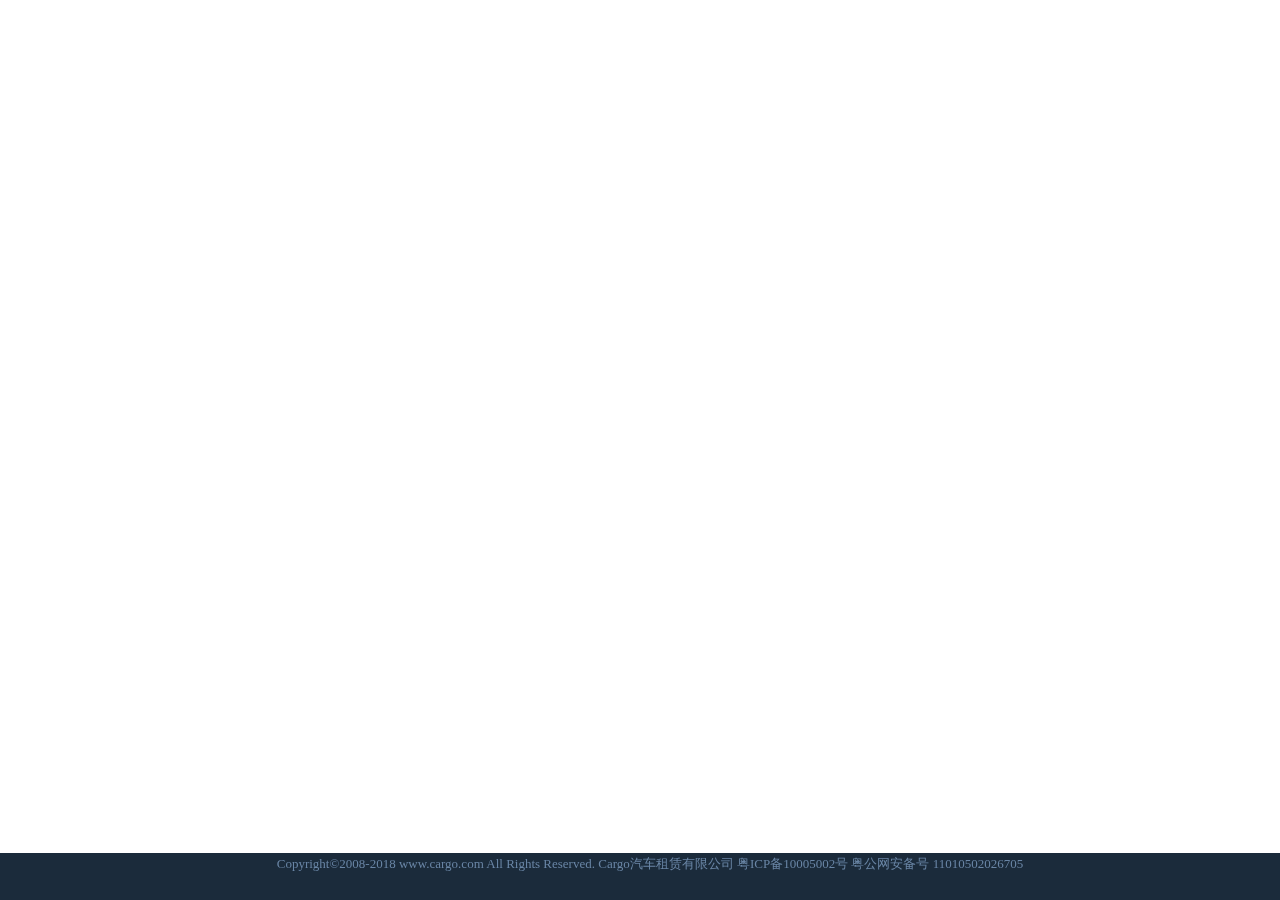
<file: src/main/webapp/html/common/public-footer.html>
<!DOCTYPE html>
<html lang="en">
<head>
    <meta charset="UTF-8">
    <title>公共尾部</title>
</head>
<body>
    <div class="public-footer">
    <div class="public-container">
        <div class="copyright-text">Copyright©2008-2018 www.cargo.com All Rights Reserved. Cargo汽车租赁有限公司 粤ICP备10005002号 粤公网安备号 11010502026705</div>
    </div>
</div>
    <link rel="stylesheet"type="text/css" href="../../css/common/reset.css">
    <link rel="stylesheet"type="text/css" href="../../css/common/common.css">
</body>
</html>
</file>
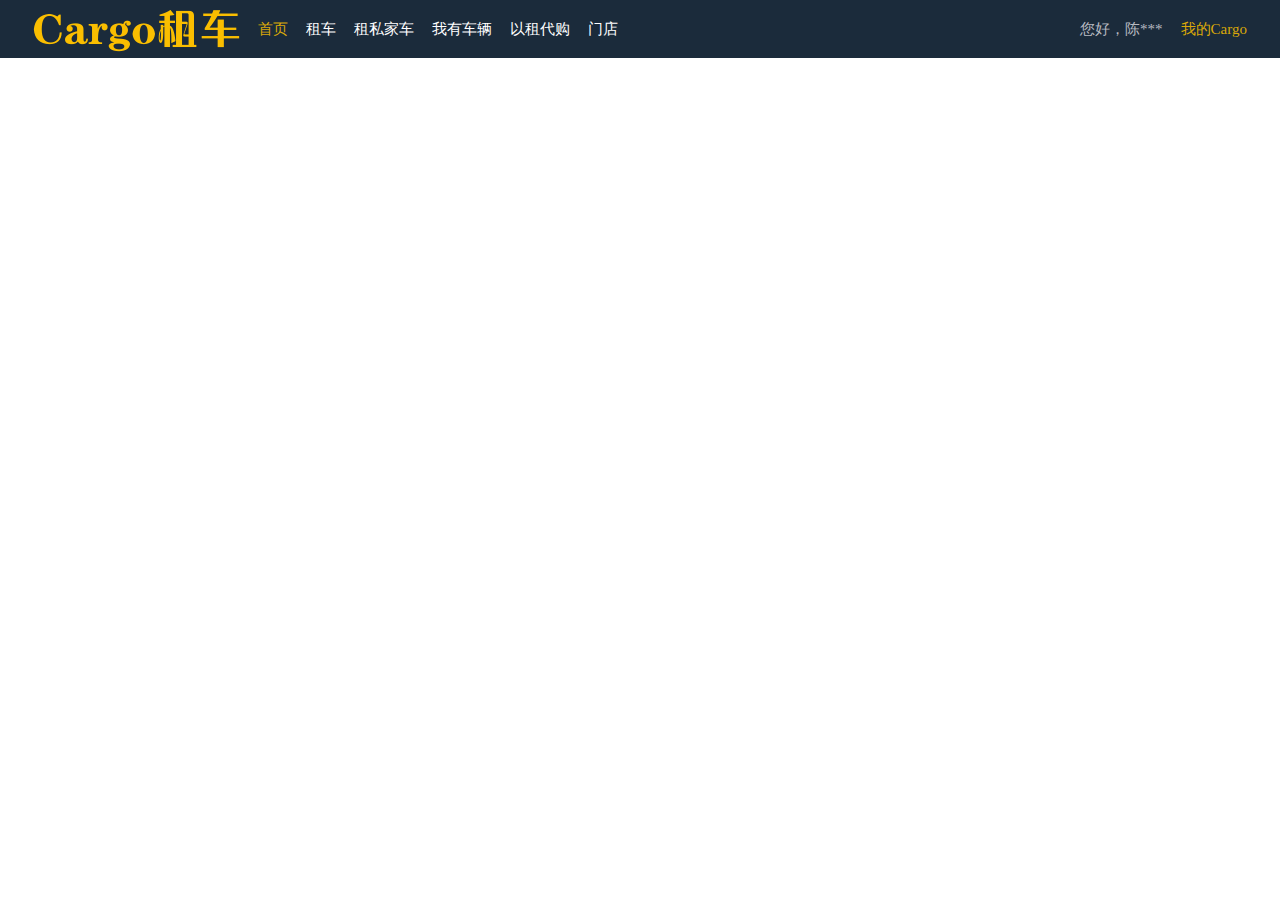
<file: src/main/webapp/html/common/public-header.html>
<!DOCTYPE html>
<html lang="en">
<head>
    <meta charset="UTF-8">
    <title>公共头部</title>

    <link rel="stylesheet"type="text/css" href="../../css/common/reset.css">
    <link rel="stylesheet"type="text/css" href="../../css/common/common.css">
</head>
<body>
    <div class="public-header">
        <div class="public-container clearfloat">
            <div class="header-logo left-float"><a href="#"><img src="../../images/logo.png"></a></div>
            <ul class="header-nav clearfloat">
                <!--导航栏-->
                <li class="item left-float"><a class="nav-link first-link" href="#">首页</a></li>
                <li class="item left-float"><a class="nav-link" href="#">租车</a></li>
                <li class="item left-float"><a class="nav-link" href="#">租私家车</a></li>
                <li class="item left-float"><a class="nav-link" href="#">我有车辆</a></li>
                <li class="item left-float"><a class="nav-link" href="#">以租代购</a></li>
                <li class="item left-float"><a class="nav-link" href="#">门店</a></li>

                <!--未登录-->
                <!--<li class="item right-float">
                    <a class="nav-link regist-link" href="#">注册</a><span class="slash-text">/</span><a class="nav-link login-link" href="#">登录</a>
                </li>-->

                <!--已登录-->
                <li class="item right-float"><a class="nav-link mycargo-link" href="#">我的Cargo</a></li>
                <li class="item right-float"><span class="hello-text">您好，陈***</span></li>
            </ul>
        </div>
    </div>
</body>
</html>
</file>
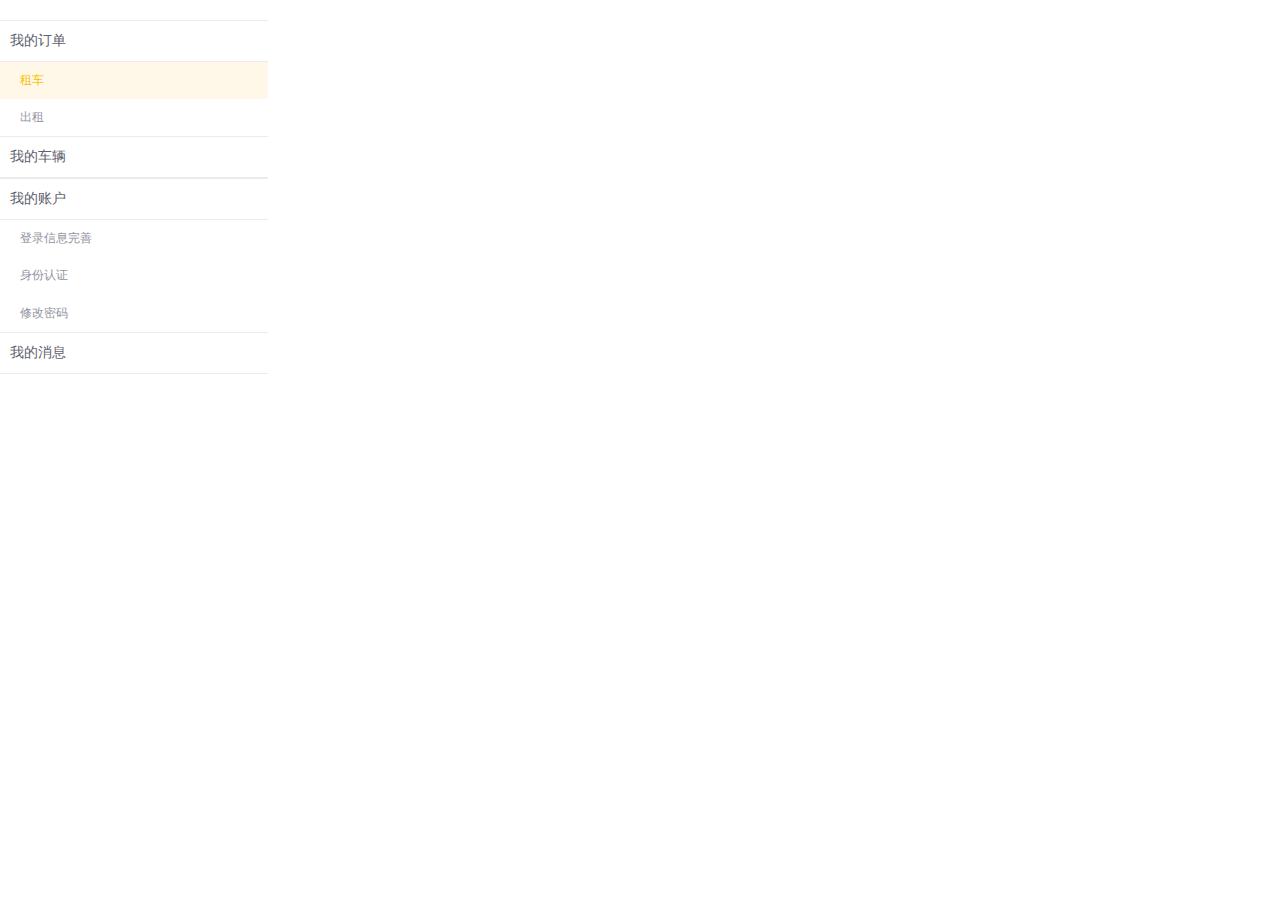
<file: src/main/webapp/html/common/userLeftNav.html>
<!DOCTYPE html>
<html lang="en">
<head>
    <meta charset="UTF-8">
    <title>用户中心左边导航栏</title>
    <link rel="stylesheet"type="text/css" href="../../css/common/bootstrap.min.css">
    <link rel="stylesheet"type="text/css" href="../../css/common/bootstrap-theme.min.css">

    <link rel="stylesheet"type="text/css" href="../../css/common/reset.css">
    <link rel="stylesheet"type="text/css" href="../../css/common/common.css">
    <link rel="stylesheet"type="text/css" href="../../css/common/userLeftNav.css">

    <script type="text/javascript" src="../../js/common/jquery-3.2.1.min.js"></script>
    <script type="text/javascript" src="../../js/common/userLeftNav.js"></script>
</head>
<body>
    <!-- 左边导航 -->
    <div class="left-nav left-float">
        <dl>
            <dt class="nav-title">我的订单</dt>
            <a href="javascript:void(0)" onclick="changeNav(this);"><dd class="nav-text active">租车</dd></a>
            <a href="javascript:void(0)" onclick="changeNav(this);"><dd class="nav-text">出租</dd></a>
            <dt class="nav-title">我的车辆</dt>
            <dt class="nav-title">我的账户</dt>
            <a href="javascript:void(0)" onclick="changeNav(this);"><dd class="nav-text improve-text">登录信息完善</dd></a>
            <a href="javascript:void(0)" onclick="changeNav(this);"><dd class="nav-text auth-text">身份认证</dd></a>
            <a href="javascript:void(0)" onclick="changeNav(this);"><dd class="nav-text">修改密码</dd></a>
            <dt class="nav-title">我的消息</dt>
        </dl>
    </div>
</body>
</html>
</file>
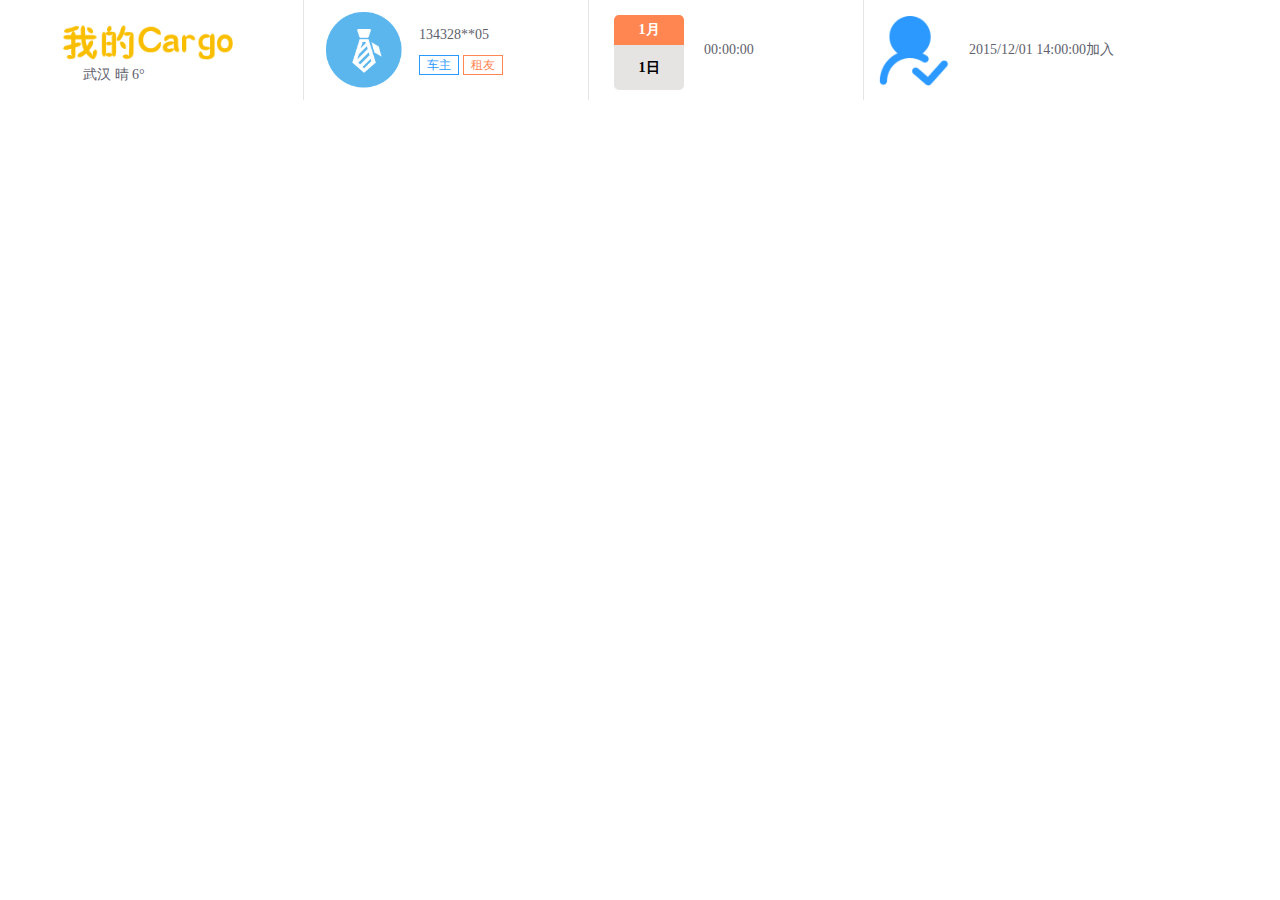
<file: src/main/webapp/html/common/userTopNav.html>
<!DOCTYPE html>
<html lang="en">
<head>
    <meta charset="UTF-8">
    <title>个人中心头部</title>
    <link rel="stylesheet"type="text/css" href="../../css/common/bootstrap.min.css">
    <link rel="stylesheet"type="text/css" href="../../css/common/bootstrap-theme.min.css">

    <link rel="stylesheet"type="text/css" href="../../css/common/reset.css">
    <link rel="stylesheet"type="text/css" href="../../css/common/common.css">
    <link rel="stylesheet"type="text/css" href="../../css/common/userTopNav.css">
    <link rel="stylesheet"type="text/css" href="../../css/improveAccount.css">

    <script type="text/javascript" src="../../js/common/jquery-3.2.1.min.js"></script>
    <script type="text/javascript" src="../../js/common/userTopNav.js"></script>
</head>
<body>
    <div class="my-cargo">
        <div class="public-container clearfloat">
            <div class="my-cargo-logo-content left-float">
                <img class="my-cargo-logo" src="../../images/my-cargo-logo.png"><br/>
                <div class="weacher-content">
                    <span class="address-text">武汉</span>
                    <span class="weather-text">晴</span>
                    <span class="temp-text">6°</span>
                </div>
            </div>
            <div class="user-img-box left-float">
                <img class="user-img" src="../../images/choice-3.png">
            </div>
            <div class="user-desc left-float">
                <div class="user-name">134328**05</div>
                <div class="owner-text">车主</div>
                <div class="renter-text">租友</div>
            </div>
            <div class="date-content left-float clearfloat">
                <div class="calender left-float">
                    <div class="month">1月</div>
                    <div class="day">1日</div>
                </div>
                <div class="current-time left-float">00:00:00</div>
            </div>
            <div class="regist-time-content left-float">
                <img class="regist-time-png" src="../../images/regist-time.png"><!--
                    --><div class="regist-time">2015/12/01 14:00:00加入</div>
            </div>
        </div>
    </div>
</body>
</html>
</file>
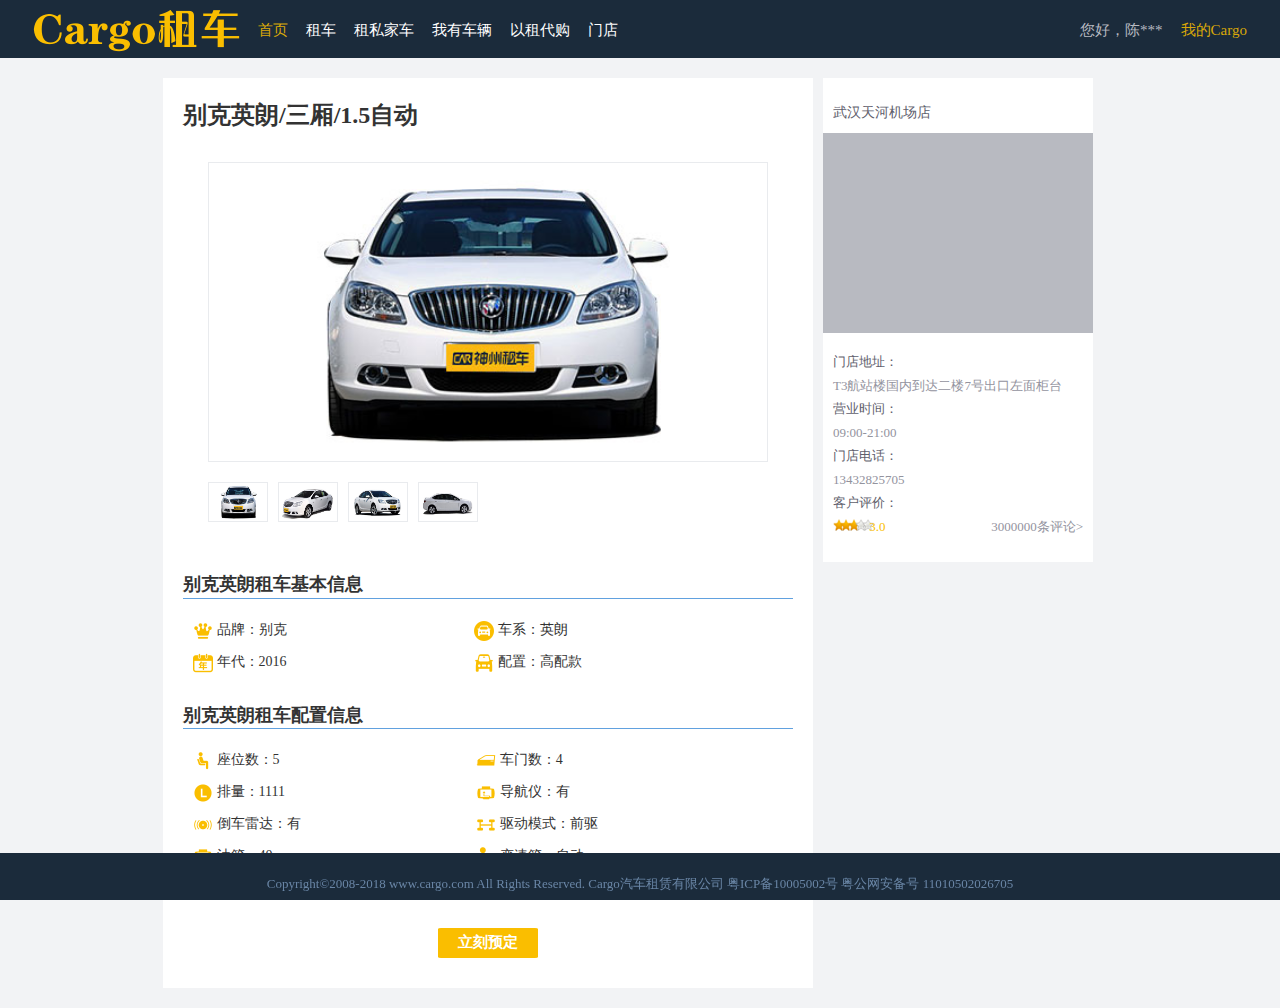
<file: src/main/webapp/html/customer/carDetail.html>
<!DOCTYPE html>
<html lang="en">
<head>
    <meta charset="UTF-8">
    <title>车辆详情</title>
    <link rel="stylesheet"type="text/css" href="../../css/common/bootstrap.min.css">
    <link rel="stylesheet"type="text/css" href="../../css/common/bootstrap-theme.min.css">
    <link rel="stylesheet"type="text/css" href="../../css/common/jquery.raty.css">

    <link rel="stylesheet"type="text/css" href="../../css/common/reset.css">
    <link rel="stylesheet"type="text/css" href="../../css/common/common.css">
    <link rel="stylesheet"type="text/css" href="../../css/carDetail.css">
    <script type="text/javascript" src="../../js/common/jquery-3.2.1.min.js"></script>
    <script type="text/javascript" src="http://api.map.baidu.com/api?v=2.0&ak=HHNwksT3c9XuGE9iwPrL0LLgSF0KzQsg"></script>
    <script type="text/javascript" src="../../js/common/jquery.raty.js"></script>
    <script type="text/javascript" src="../../js/carDetail.js"></script>
</head>
<body>
    <div class="header-box"></div>
    <script>
        $(".header-box").load("../common/public-header.html");
    </script>

    <div class="main-content">
        <div class="public-container clearfloat">
            <div class="car-desc-box left-float">
                <div class="car-title">别克英朗/三厢/1.5自动</div>
                <div class="car-img-box">
                    <img class="car-img-big" src="../../images/car-show-1.jpg">
                    <ul class="clearfloat car-img-small-box">
                        <li class="left-float"><a href="javascript:void(0)" onclick="changeCarImg(this);"><img class="car-img-small" src="../../images/car-show-1.jpg"></a></li>
                        <li class="left-float"><a href="javascript:void(0)" onclick="changeCarImg(this);"><img class="car-img-small" src="../../images/car-show-2.jpg"></a></li>
                        <li class="left-float"><a href="javascript:void(0)" onclick="changeCarImg(this);"><img class="car-img-small" src="../../images/car-show-3.jpg"></a></li>
                        <li class="left-float"><a href="javascript:void(0)" onclick="changeCarImg(this);"><img class="car-img-small" src="../../images/car-show-4.jpg"></a></li>
                    </ul>
                </div>
                <div class="car-base-info-box">
                    <dl>
                        <dt class="base-info-title">别克英朗租车基本信息</dt>
                        <dd class="base-info-content">
                            <table class="base-info-content-box">
                                <tr>
                                    <td><img src="../../images/car-conf/brand.png"> 品牌：别克</td>
                                    <td><img src="../../images/car-conf/model.png"> 车系：英朗</td>
                                </tr>
                                <tr>
                                    <td><img src="../../images/car-conf/year.png"> 年代：2016</td>
                                    <td><img src="../../images/car-conf/conf.png"> 配置：高配款</td>
                                </tr>
                            </table>
                        </dd>
                    </dl>
                </div>
                <div class="car-base-info-box">
                    <dl>
                        <dt class="base-info-title">别克英朗租车配置信息</dt>
                        <dd class="base-info-content">
                            <table class="base-info-content-box">
                                <tr>
                                    <td><img src="../../images/car-conf/seat.png"> 座位数：5</td>
                                    <td><img src="../../images/car-conf/door.png"> 车门数：4</td>
                                </tr>
                                <tr>
                                    <td><img src="../../images/car-conf/displacement.png"> 排量：1111</td>
                                    <td><img src="../../images/car-conf/navigator.png"> 导航仪：有</td>
                                </tr>
                                <tr>
                                    <td><img src="../../images/car-conf/pdc.png"> 倒车雷达：有</td>
                                    <td><img src="../../images/car-conf/driven.png"> 驱动模式：前驱</td>
                                </tr>
                                <tr>
                                    <td><img src="../../images/car-conf/navigator.png"> 油箱：40</td>
                                    <td><img src="../../images/car-conf/gear.png"> 变速箱：自动</td>
                                </tr>
                                <tr>
                                    <td><img src="../../images/car-conf/sky.png"> 天窗：有</td>
                                    <td><img src="../../images/car-conf/cell.png"> 安全气囊：有</td>
                                </tr>
                            </table>
                        </dd>
                    </dl>
                </div>
                <div class="order-btn-box">
                    <button class="order-btn">立刻预定</button>
                </div>
            </div>
            <div class="car-store left-float">
                <p class="store-name">武汉天河机场店</p>
                <div id="store-map" class="store-map"></div>
                <div class="store-desc">
                    <dl>
                        <dt class="store-title">门店地址：</dt>
                        <dd class="store-content">T3航站楼国内到达二楼7号出口左面柜台</dd>
                        <dt class="store-title">营业时间：</dt>
                        <dd class="store-content">09:00-21:00</dd>
                        <dt class="store-title">门店电话：</dt>
                        <dd class="store-content">13432825705</dd>
                        <dt class="store-title">客户评价：</dt>
                        <dd class="store-content clearfloat"><div class="comment-star left-float"></div>&nbsp;<span class="orange-text">3.0</span><a href="#" class="total-comment right-float">3000000条评论&gt;</a></dd>
                    </dl>
                </div>
            </div>
        </div>
    </div>

    <div class="footer-box"></div>
    <script>
        $(".footer-box").load("../common/public-footer.html");
    </script>

    <script>
        // 星星
        $('.comment-star').raty({
            starOn:'../../images/star-on.png',
            starOff:'../../images/star-off.png',
            halfShow: false,
            score:3,
            readOnly: true,
        });

        $(function() {
            var map = new BMap.Map("store-map");
            var point = new BMap.Point(116.404, 39.915);  // 根据经纬度设置中心点:天安门
            map.centerAndZoom(point,12);  // 设置中心点和缩放级别，数字越大，显示的范围越小
            map.enableScrollWheelZoom();  // 支持滚轮缩放
            // map.addControl(new BMap.NavigationControl());  // 左上角添加平移缩放控件
            // map.addControl(new BMap.ScaleControl());  // 左下方显示比例
            // 根据地址在地图上显示
            var myGeo = new BMap.Geocoder();
            myGeo.getPoint("武汉天河机场", function(point) {
                if (point) {
                    map.centerAndZoom(point, 17);
                    map.addOverlay(new BMap.Marker(point));    // 标注
                }
            });
        });

    </script>
</body>
</html>
</file>
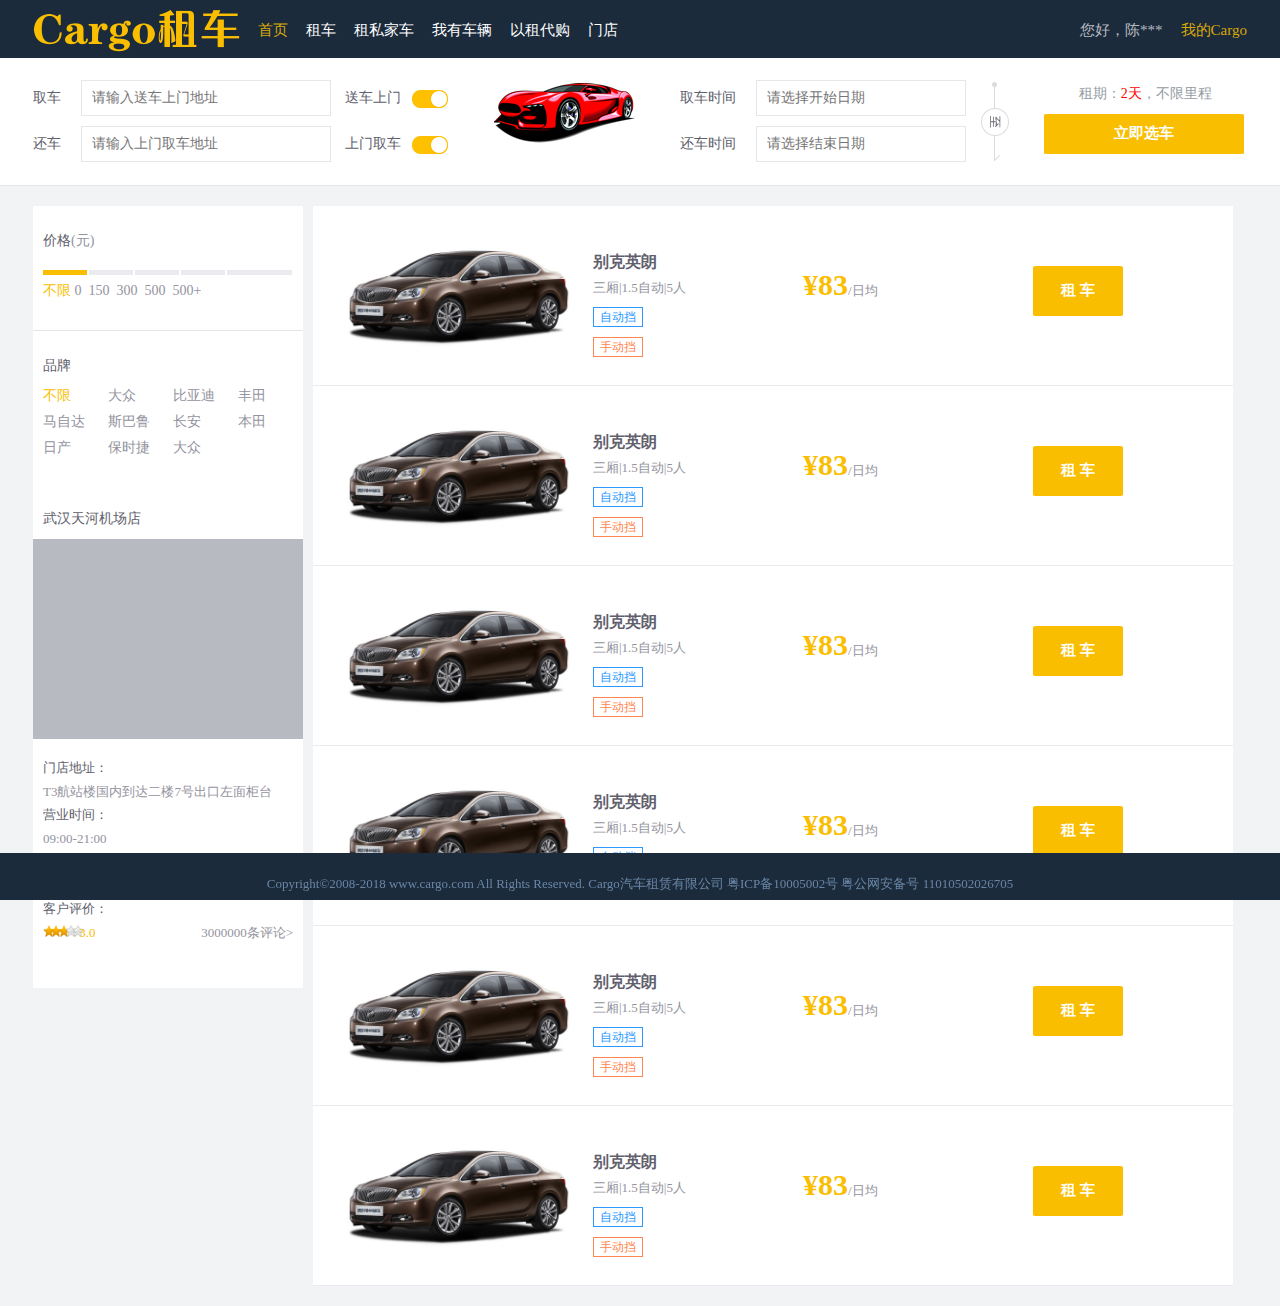
<file: src/main/webapp/html/customer/carList.html>
<!DOCTYPE html>
<html lang="en">
<head>
    <meta charset="UTF-8">
    <title>选车列表</title>
    <link rel="stylesheet"type="text/css" href="../../css/common/bootstrap.min.css">
    <link rel="stylesheet"type="text/css" href="../../css/common/bootstrap-theme.min.css">
    <link rel="stylesheet"type="text/css" href="../../css/common/bootstrap-datetimepicker.min.css">
    <link rel="stylesheet"type="text/css" href="../../css/common/jquery.raty.css">

    <link rel="stylesheet"type="text/css" href="../../css/common/reset.css">
    <link rel="stylesheet"type="text/css" href="../../css/common/common.css">
    <link rel="stylesheet"type="text/css" href="../../css/carList.css">
    <script type="text/javascript" src="../../js/common/jquery-3.2.1.min.js"></script>
    <script type="text/javascript" src="../../js/common/bootstrap-datetimepicker.min.js"></script>
    <script type="text/javascript" src="http://api.map.baidu.com/api?v=2.0&ak=HHNwksT3c9XuGE9iwPrL0LLgSF0KzQsg"></script>
    <script type="text/javascript" src="../../js/common/jquery.raty.js"></script>
    <script type="text/javascript" src="../../js/carList.js"></script>
</head>
<body>
    <div class="header-box"></div>
    <script>
        $(".header-box").load("../common/public-header.html");
    </script>

    <div class="address-date-choice">
        <div class="public-container clearfloat">
            <div class="choice-address left-float">
                <div class="choice-address-block">
                    <span class="address-text get-address-text">取车</span><!--
                --><input readonly class="address-choice" placeholder="请输入送车上门地址">
                    <p class="switch-text get-car-text">送车上门</p><!--
                    --><a href="javascript:void(0)" onclick="switchChange(this);"><img src="../../images/switch-on.png" alt="switch-on"></a>
                </div>
                <div class="choice-address-block">
                    <span class="address-text return-address-text">还车</span><!--
                --><input readonly class="address-choice" placeholder="请输入上门取车地址">
                    <p class="switch-text return-car-text">上门取车</p><!--
                    --><a href="javascript:void(0)" onclick="switchChange(this);"><img class="switch-img" src="../../images/switch-on.png"  alt="switch-on"></a>
                </div>
            </div>
            <img class="left-float car-to-img" src="../../images/car-to.jpg">
            <div class="choice-date left-float">
                <div class="choice-date-block"><span class="date-text">取车时间</span><!--
                --><input readonly placeholder="请选择开始日期" class="date-choice" type="text"></div>
                <div class="choice-date-block"><span class="date-text">还车时间</span><!--
                --><input readonly placeholder="请选择结束日期" class="date-choice" type="text"></div>
            </div>
            <img class="date-to-img left-float" src="../../images/dateToV.png" alt="至">
            <div class="choice-submit clearfloat">
                <p class="rent-time">租期：<span class="red-text">2天</span>，不限里程</p>
                <input type="submit" class="choice-btn" value="立即选车">
            </div>
        </div>
    </div>

    <!--中间的选车部分-->
    <div class="car-select">
        <div class="public-container clearfloat">
            <div class="car-filter left-float">
                <div class="car-price">
                    <p class="price-title">价格<span class="grey-text size14">(元)</span></p>
                    <div class="price-line">
                        <a href="javascript:void(0)" onclick="selectPrice(this, '.price-no-filter', '');"><div class="price-line-common price-line-1"></div></a><!--
                        --><a href="javascript:void(0)" onclick="selectPrice(this, '.price-0', '.price-150');"><div class="price-line-common price-line-2"></div></a><!--
                        --><a href="javascript:void(0)" onclick="selectPrice(this, '.price-150', '.price-300');"><div class="price-line-common price-line-3"></div></a><!--
                        --><a href="javascript:void(0)" onclick="selectPrice(this, '.price-350', '.price-500');"><div class="price-line-common price-line-4"></div></a><!--
                        --><a href="javascript:void(0)" onclick="selectPrice(this, '.price-500-plus', '');"><div class="price-line-common price-line-5"></div></a><!--
                        -->
                    </div>
                    <p class="price-text"><span class="orange-text price-no-filter size14">不限</span>&nbsp;<!--
                    --><span class="price-0">0</span>&nbsp;&nbsp;<!--
                        --><span class="price-150">150</span>&nbsp;&nbsp;<!--
                        --><span class="price-300">300</span>&nbsp;&nbsp;<!--
                        --><span class="price-500">500</span>&nbsp;&nbsp;<!--x
                        --><span class="price-500-plus">500+</span><!--
                        --></p>
                </div>
                <div class="car-brand">
                    <p class="brand-title">品牌</p>
                    <div class="brand-content">
                        <a href="javascript:void(0)" onclick="selectBrand(this);"><p class="brand-name-common brand-name-specify">不限</p></a><!--
                        --><a href="javascript:void(0)" onclick="selectBrand(this);"><p class="brand-name-common">大众</p></a><!--
                        --><a href="javascript:void(0)" onclick="selectBrand(this);"><p class="brand-name-common">比亚迪</p></a><!--
                        --><a href="javascript:void(0)" onclick="selectBrand(this);"><p class="brand-name-common">丰田</p></a><!--
                        --><a href="javascript:void(0)" onclick="selectBrand(this);"><p class="brand-name-common">马自达</p></a><!--
                        --><a href="javascript:void(0)" onclick="selectBrand(this);"><p class="brand-name-common">斯巴鲁</p></a><!--
                        --><a href="javascript:void(0)" onclick="selectBrand(this);"><p class="brand-name-common">长安</p></a><!--
                        --><a href="javascript:void(0)" onclick="selectBrand(this);"><p class="brand-name-common">本田</p></a><!--
                        --><a href="javascript:void(0)" onclick="selectBrand(this);"><p class="brand-name-common">日产</p></a><!--
                        --><a href="javascript:void(0)" onclick="selectBrand(this);"><p class="brand-name-common">保时捷</p></a><!--
                        --><a href="javascript:void(0)" onclick="selectBrand(this);"><p class="brand-name-common">大众</p></a><!--
                        -->
                    </div>
                </div>
                <div class="car-store">
                    <p class="store-name">武汉天河机场店</p>
                    <div id="store-map" class="store-map"></div>
                    <div class="store-desc">
                        <dl>
                            <dt class="store-title">门店地址：</dt>
                            <dd class="store-content">T3航站楼国内到达二楼7号出口左面柜台</dd>
                            <dt class="store-title">营业时间：</dt>
                            <dd class="store-content">09:00-21:00</dd>
                            <dt class="store-title">门店电话：</dt>
                            <dd class="store-content">13432825705</dd>
                            <dt class="store-title">客户评价：</dt>
                            <dd class="store-content clearfloat"><div class="comment-star left-float"></div>&nbsp;<span class="orange-text">3.0</span><a href="#" class="total-comment right-float">3000000条评论&gt;</a></dd>
                        </dl>
                    </div>
                </div>
            </div>

            <div class="car-content left-float">
                <div class="single-car clearfloat">
                    <img class="car-img left-float" src="../../images/car-1.jpg">
                    <dl class="car-desc-box left-float">
                        <dt class="car-name">别克英朗</dt>
                        <dd class="car-desc">三厢|1.5自动|5人</dd>
                        <dd class="car-gear-auto">自动挡</dd>
                        <dd class="car-gear">手动挡</dd>
                    </dl>
                    <div class="car-price-box left-float">
                        <span class="car-price-text">&yen;83</span><span class="day-avg">/日均</span>
                    </div>
                    <div class="choice-btn-box left-float">
                        <button class="choice-btn">租&nbsp;车</button>
                    </div>
                </div>
                <div class="single-car clearfloat">
                    <img class="car-img left-float" src="../../images/car-1.jpg">
                    <dl class="car-desc-box left-float">
                        <dt class="car-name">别克英朗</dt>
                        <dd class="car-desc">三厢|1.5自动|5人</dd>
                        <dd class="car-gear-auto">自动挡</dd>
                        <dd class="car-gear">手动挡</dd>
                    </dl>
                    <div class="car-price-box left-float">
                        <span class="car-price-text">&yen;83</span><span class="day-avg">/日均</span>
                    </div>
                    <div class="choice-btn-box left-float">
                        <button class="choice-btn">租&nbsp;车</button>
                    </div>
                </div>
                <div class="single-car clearfloat">
                    <img class="car-img left-float" src="../../images/car-1.jpg">
                    <dl class="car-desc-box left-float">
                        <dt class="car-name">别克英朗</dt>
                        <dd class="car-desc">三厢|1.5自动|5人</dd>
                        <dd class="car-gear-auto">自动挡</dd>
                        <dd class="car-gear">手动挡</dd>
                    </dl>
                    <div class="car-price-box left-float">
                        <span class="car-price-text">&yen;83</span><span class="day-avg">/日均</span>
                    </div>
                    <div class="choice-btn-box left-float">
                        <button class="choice-btn">租&nbsp;车</button>
                    </div>
                </div>
                <div class="single-car clearfloat">
                    <img class="car-img left-float" src="../../images/car-1.jpg">
                    <dl class="car-desc-box left-float">
                        <dt class="car-name">别克英朗</dt>
                        <dd class="car-desc">三厢|1.5自动|5人</dd>
                        <dd class="car-gear-auto">自动挡</dd>
                        <dd class="car-gear">手动挡</dd>
                    </dl>
                    <div class="car-price-box left-float">
                        <span class="car-price-text">&yen;83</span><span class="day-avg">/日均</span>
                    </div>
                    <div class="choice-btn-box left-float">
                        <button class="choice-btn">租&nbsp;车</button>
                    </div>
                </div>
                <div class="single-car clearfloat">
                    <img class="car-img left-float" src="../../images/car-1.jpg">
                    <dl class="car-desc-box left-float">
                        <dt class="car-name">别克英朗</dt>
                        <dd class="car-desc">三厢|1.5自动|5人</dd>
                        <dd class="car-gear-auto">自动挡</dd>
                        <dd class="car-gear">手动挡</dd>
                    </dl>
                    <div class="car-price-box left-float">
                        <span class="car-price-text">&yen;83</span><span class="day-avg">/日均</span>
                    </div>
                    <div class="choice-btn-box left-float">
                        <button class="choice-btn">租&nbsp;车</button>
                    </div>
                </div>
                <div class="single-car clearfloat">
                    <img class="car-img left-float" src="../../images/car-1.jpg">
                    <dl class="car-desc-box left-float">
                        <dt class="car-name">别克英朗</dt>
                        <dd class="car-desc">三厢|1.5自动|5人</dd>
                        <dd class="car-gear-auto">自动挡</dd>
                        <dd class="car-gear">手动挡</dd>
                    </dl>
                    <div class="car-price-box left-float">
                        <span class="car-price-text">&yen;83</span><span class="day-avg">/日均</span>
                    </div>
                    <div class="choice-btn-box left-float">
                        <button class="choice-btn">租&nbsp;车</button>
                    </div>
                </div>
            </div>
        </div>
    </div>

    <div class="footer-box"></div>
    <script>
        $(".footer-box").load("../common/public-footer.html");
    </script>

    <script>
        $(function() {
            $('.date-choice').datetimepicker({
                autoclose: true,
                startDate: new Date()
            });

            // 星星
            $('.comment-star').raty({
                starOn:'../../images/star-on.png',
                starOff:'../../images/star-off.png',
                halfShow: false,
                score:3,
                readOnly: false,
            });


            var map = new BMap.Map("store-map");
            var point = new BMap.Point(116.404, 39.915);  // 根据经纬度设置中心点:天安门
            map.centerAndZoom(point,12);  // 设置中心点和缩放级别，数字越大，显示的范围越小
            map.enableScrollWheelZoom();  // 支持滚轮缩放
            // map.addControl(new BMap.NavigationControl());  // 左上角添加平移缩放控件
            // map.addControl(new BMap.ScaleControl());  // 左下方显示比例
            // 根据地址在地图上显示
            var myGeo = new BMap.Geocoder();
            myGeo.getPoint("武汉天河机场", function(point) {
                if (point) {
                    map.centerAndZoom(point, 17);
                    map.addOverlay(new BMap.Marker(point));    // 标注
                }
            });
        });

    </script>
</body>
</html>
</file>
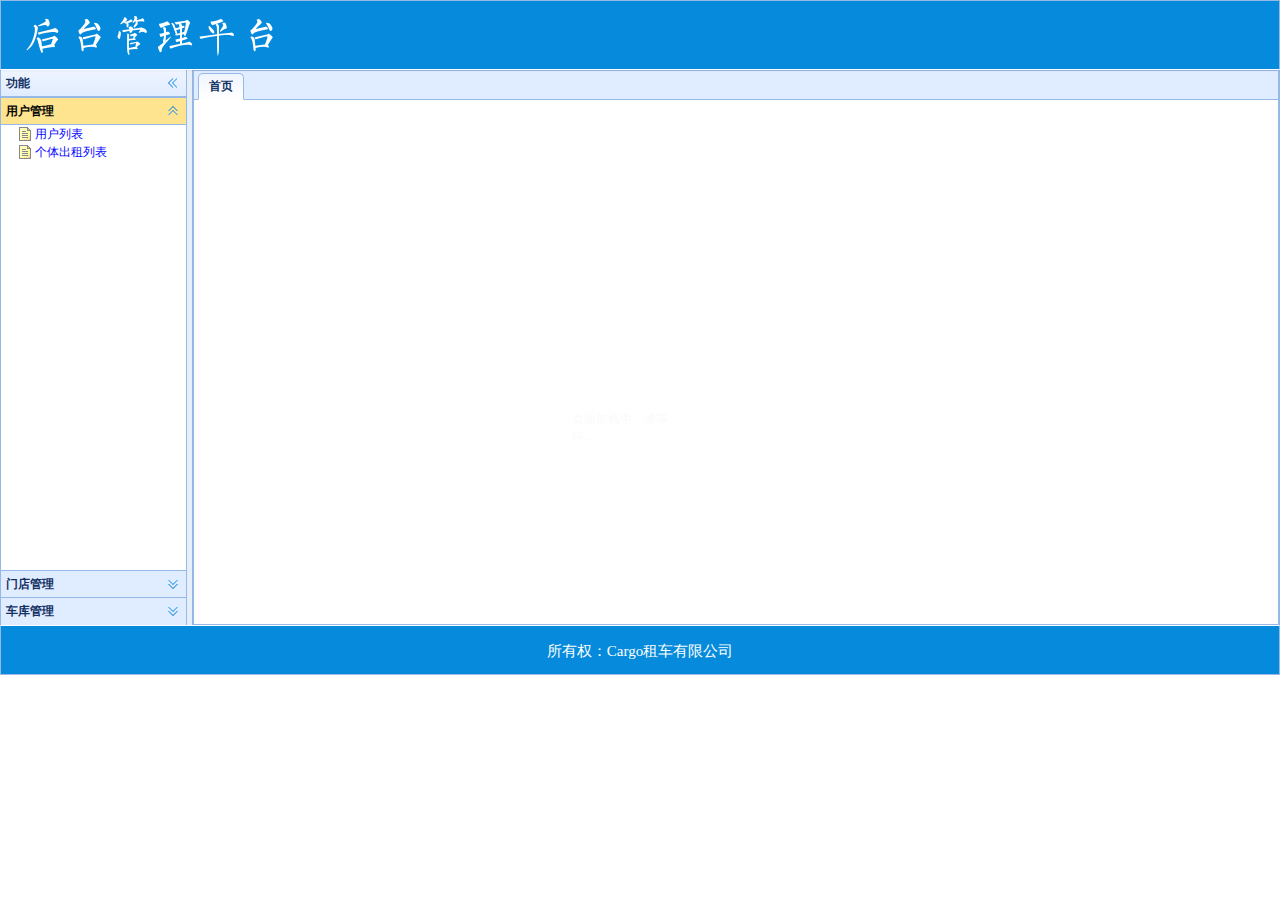
<file: src/main/webapp/html/system/menu.html>
<!DOCTYPE html>
<html lang="en">
<head>
    <meta charset="UTF-8">
    <title>系统后台</title>

    <link rel="stylesheet" type="text/css" href="../../css/common/bootstrap.min.css">
    <link rel="stylesheet" type="text/css" href="../../css/common/bootstrap-theme.min.css">
    <link rel="stylesheet" href="../../css/themes/default/easyui.css" type="text/css">
    <link rel="stylesheet" href="../../css/themes/icon.css" type="text/css">

    <link rel="stylesheet"type="text/css" href="../../css/common/reset.css">
    <link rel="stylesheet"type="text/css" href="../../css/common/common.css">

    <script type="text/javascript" src="../../js/common/jquery-3.2.1.min.js"></script>
    <script type="text/javascript" src="../../js/layer/layer.js"></script>
    <script type="text/javascript" src="../../js/common/jquery.easyui.min.js"></script>
    <script type="text/javascript" src="../../js/common/easyui-loading.js"></script>
    <style>
        a {
            color: #0000FF;
        }
    </style>
</head>
<body>
    <div class="easyui-layout" style="width:100%;height:675px;margin:0 auto;">
        <div region="north" style="width:100%; height: 70px; background: #0089dc; border-bottom: 1px solid white;">
            <a href="#"><img style="margin: 15px 10px 0 25px;" src="../../images/system/admin-logo.png"></a>
        </div>
        <div region="south" style="width:100%; height: 50px; line-height: 50px; background: #0089dc; border-top: 1px solid white; color: white; text-align: center; font-size: 15px;">所有权：Cargo租车有限公司</div>
        <div class="easyui-accordion" region="west" split="true" title="功能" style="width:15%;">
            <div title="用户管理">
                <ul class="easyui-tree">
                    <li><a href="javascript:void(0)" onclick="addTab('用户列表','userList.html')">用户列表</a></li>
                    <li><a href="javascript:void(0)" onclick="addTab('个体出租列表','renterList.html')">个体出租列表</a></li>
                </ul>
            </div>
            <div title="门店管理">
                <ul class="easyui-tree">
                    <li><a href="javascript:void(0)" onclick="addTab('门店列表','#')">门店列表</a></li>
                </ul>
            </div>
            <div title="车库管理">
                <ul class="easyui-tree">
                    <li><a href="javascript:void(0)" onclick="addTab('车库列表','carList.html')">车库列表</a></li>
                </ul>
            </div>
        </div>
        <div id="content" region="center" style="">
            <div id="tt" class="easyui-tabs" style="width:100%;height:100%;">
                <div title="首页">
                </div>
            </div>
        </div>
    </div>

    <script>
    function addTab(title, url){
        if ($('#tt').tabs('exists', title)){
            $('#tt').tabs('select', title);
        } else {
            var content = '<iframe scrolling="auto" frameborder="0"  src="'+url+'" style="width:100%;height:100%;"></iframe>';
            $('#tt').tabs('add',{
                title:title,
                content:content,
                closable:true
            });
        }
    }
    </script>
</body>
</html>
</file>
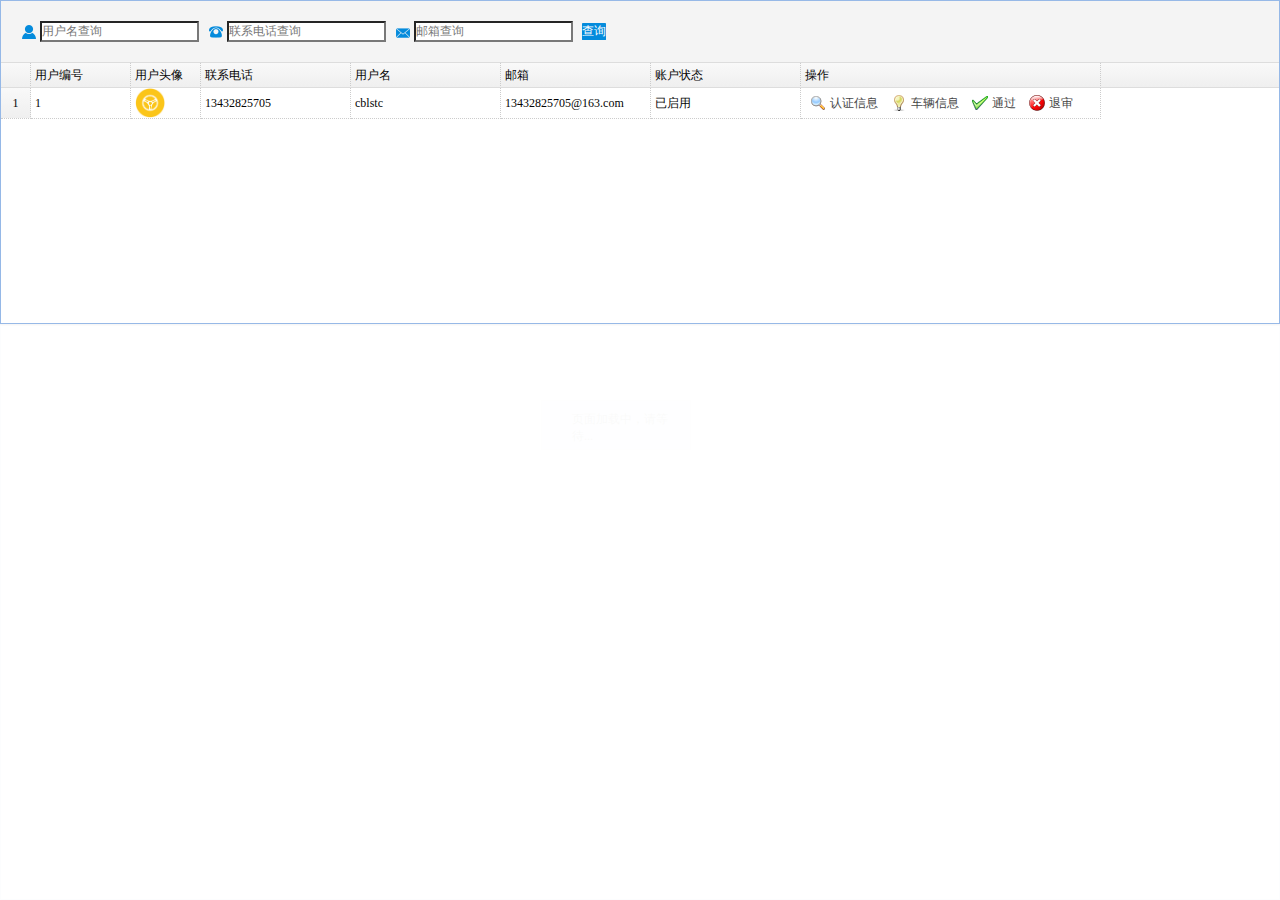
<file: src/main/webapp/html/system/renterList.html>
<!DOCTYPE html>
<html lang="en">
<head>
    <meta charset="UTF-8">
    <title>租户列表</title>

    <link rel="stylesheet" type="text/css" href="../../css/common/bootstrap.min.css">
    <link rel="stylesheet" type="text/css" href="../../css/common/bootstrap-theme.min.css">
    <link rel="stylesheet" href="../../css/themes/default/easyui.css" type="text/css">
    <link rel="stylesheet" href="../../css/themes/icon.css" type="text/css">
    <link rel="stylesheet" href="../../css/system/userList.css" type="text/css">

    <link rel="stylesheet"type="text/css" href="../../css/common/reset.css">
    <link rel="stylesheet"type="text/css" href="../../css/common/common.css">

    <script type="text/javascript" src="../../js/common/jquery-3.2.1.min.js"></script>
    <script type="text/javascript" src="../../js/layer/layer.js"></script>
    <script type="text/javascript" src="../../js/common/jquery.easyui.min.js"></script>
    <script type="text/javascript" src="../../js/common/easyui-loading.js"></script>

    <style>
    </style>
</head>
<body>
    <table class="easyui-datagrid dg" width="100%" height="100%"
           toolbar=".toolbar" rownumbers="true" fitColumns="false" singleSelect="true">
        <thead>
        <tr>
            <th field="id" width="100">用户编号</th>
            <th field="photo" width="70">用户头像</th>
            <th field="phone" width="150">联系电话</th>
            <th field="username" width="150">用户名</th>
            <th field="email" width="150">邮箱</th>
            <th field="status" width="150">账户状态</th>
            <th field="operate" width="300">操作</th>
        </tr>
        </thead>
        <tbody>
        <tr>
            <td>1</td>
            <td><a href="../../images/choice-1.png" target="_blank"><img src="../../images/choice-1.png" style="width: 30px; height: 30px;"></a></td>
            <td>13432825705</td>
            <td>cblstc</td>
            <td>13432825705@163.com</td>
            <td>已启用</td>
            <td>
                <a href="javascript:void(0)" onclick="showInfo();" class="easyui-linkbutton" iconCls="icon-search" plain="true">认证信息</a>
                <a href="javascript:void(0)" onclick="showCar();" class="easyui-linkbutton" iconCls="icon-tip" plain="true">车辆信息</a>
                <a href="#" class="easyui-linkbutton" iconCls="icon-ok" plain="true">通过</a>
                <a href="#" class="easyui-linkbutton" iconCls="icon-no" plain="true">退审</a>
            </td>
        </tr>
        </tbody>
    </table>
    <div class="toolbar" style="padding: 20px; position: relative;">
        <img src="../../images/system/username.png"> <input class="username" placeholder="用户名查询">&nbsp;&nbsp;
        <img src="../../images/system/phone.png"> <input class="username" placeholder="联系电话查询">&nbsp;&nbsp;
        <img src="../../images/system/email.png"> <input class="username" placeholder="邮箱查询">&nbsp;&nbsp;
        <input type="submit" value="查询" style="background:#0089dc; color: #fff; border: 0; border-radius: 3%;">
    </div>

    <div class="easyui-dialog dlg" style="width:500px;height:260px;padding:10px 20px;"
         closed="true" buttons="#dlg-buttons" pagination="true">
    </div>

    <script>
        /**
         * 查看认证信息
         */
        function showInfo() {
            var row = $(".dg").datagrid("getSelected");
            if (row) {
                layer.open({
                    title: '认证信息',
                    type: 1,
                    closeBtn: 1,  // 调试用
                    area: ['600px', '400px'], //宽高
                    content: '<div class="info-content">' +
                    '<div class="content-text"><em>姓名：</em>陈龙</div>' +
                    '<div class="content-text"><em>性别：</em>男</div>' +
                    '<div class="content-text"><em>身份证正面：</em></div>' +
                    '<a href="../../images/system/idcard_sample.jpg" target="_blank"><img class="content-img" src="../../images/system/idcard_sample.jpg"></a>' +
                    '<div class="content-text"><em>驾驶证正面：</em></div>' +
                    '<a href="../../images/system/driver-sample.png" target="_blank"><img class="content-img" src="../../images/system/driver-sample.png"></a>' +
                    '<div class="content-text"><em>驾驶证副页：</em></div>' +
                    '<a href="../../images/system/vice-sample.png" target="_blank"><img class="content-img" src="../../images/system/vice-sample.png"></a>' +
                    '</div>'
                });
            }
        }

        /**
         * 显示车辆信息
         */
        function showCar() {
            var row = $(".dg").datagrid("getSelected");
            if (row) {
                layer.open({
                    title: '车辆信息',
                    type: 1,
                    closeBtn: 1,  // 调试用
                    area: ['600px', '400px'], //宽高
                    content: '<div class="info-content">' +
                    '<div class="content-text"><em>品牌：</em>法拉利</div>' +
                    '<div class="content-text"><em>型号：</em>488</div>' +
                    '<div class="content-text"><em>配置：</em>顶配版</div>' +
                    '<div class="content-text"><em>车牌号：</em>京A00000</div>' +
                    '<div class="content-text"><em>年代：</em>2015款</div>' +
                    '<div class="content-text"><em>图片：</em></div>' +
                    '<a href="../../images/system/488-1.jpg" class="img-big-link" target="_blank"><img class="content-img img-big" src="../../images/system/488-1.jpg"></a>' +
                    '<div class="clearfloat">' +
                        '<a href="javascript:void(0)" onclick="changeImg(this);" class="content-img-small-link left-float"><img class="content-img-small" src="../../images/system/488-1.jpg"></a>' +
                        '<a href="javascript:void(0)" onclick="changeImg(this);" class="content-img-small-link left-float"><img class="content-img-small" src="../../images/system/488-2.jpg"></a>' +
                        '<a href="javascript:void(0)" onclick="changeImg(this);" class="content-img-small-link left-float"><img class="content-img-small" src="../../images/system/488-3.jpg"></a>' +
                        '<a href="javascript:void(0)" onclick="changeImg(this);" class="content-img-small-link left-float"><img class="content-img-small" src="../../images/system/488-4.jpg"></a>' +
                    '</div>' +
                    '<div class="content-text"><em>变速箱：</em>自动挡</div>' +
                    '<div class="content-text"><em>排量：</em>10L</div>' +
                    '<div class="content-text"><em>导航仪：</em>有</div>' +
                    '<div class="content-text"><em>倒车雷达：</em>有</div>' +
                    '<div class="content-text"><em>驱动模式：</em>四驱</div>' +
                    '<div class="content-text"><em>里程：</em>4000km</div>' +
                    '<div class="content-text"><em>载客量：</em>4人</div>' +
                    '<div class="content-text"><em>油箱：</em>40</div>' +
                    '<div class="content-text"><em>详情：</em>法拉利是一款好车，不懂车的勿扰法拉利是一款好车，不懂车的勿扰法拉利是一款好车，不懂车的勿扰法拉利是一款好车，不懂车的勿扰法拉利是一款好车，不懂车的勿扰法拉利是一款好车，不懂车的勿扰</div>' +
                    '<div class="content-text"><em>价格：</em>10000/天</div>' +
                    '<div class="content-text"><em>押金：</em>1000</div>' +
                    '</div>'
                });
            }
        }

        /**
         * 轮播改变图片
         * @param link 图片链接
         */
        function changeImg(link) {
            var img = $(link).find("img").get(0);
            $(".content-img-small").css("border", "0");
            $(img).css("border", "1px solid #c0c0c0");

            $(".img-big").attr("src", $(img).attr("src"));
            $(".img-big-link").attr("href", $(img).attr("src"));
        }
    </script>
</body>
</html>
</file>
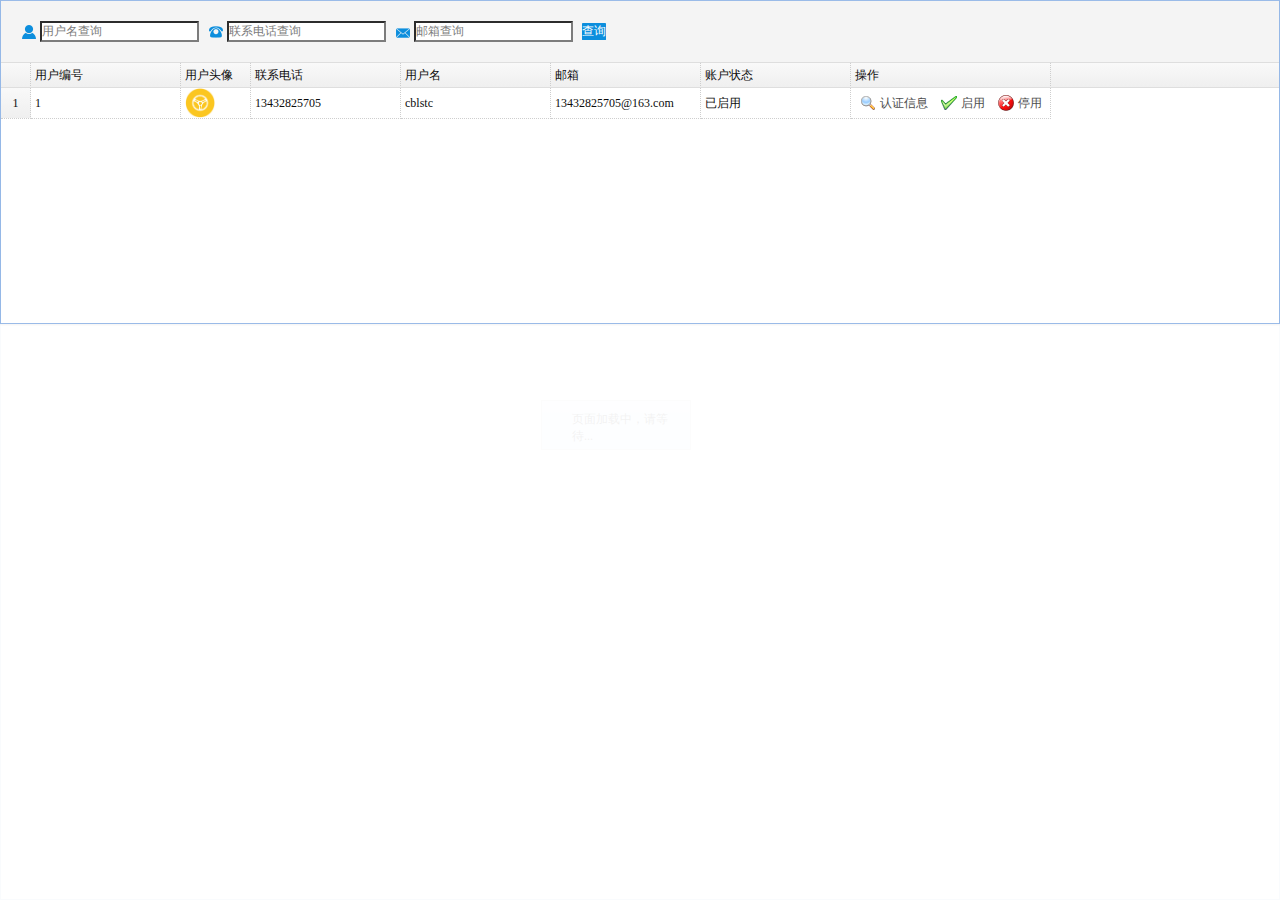
<file: src/main/webapp/html/system/userList.html>
<!DOCTYPE html>
<html lang="en">
<head>
    <meta charset="UTF-8">
    <title>用户列表</title>

    <link rel="stylesheet" type="text/css" href="../../css/common/bootstrap.min.css">
    <link rel="stylesheet" type="text/css" href="../../css/common/bootstrap-theme.min.css">
    <link rel="stylesheet" href="../../css/themes/default/easyui.css" type="text/css">
    <link rel="stylesheet" href="../../css/themes/icon.css" type="text/css">
    <link rel="stylesheet" href="../../css/system/userList.css" type="text/css">

    <link rel="stylesheet"type="text/css" href="../../css/common/reset.css">
    <link rel="stylesheet"type="text/css" href="../../css/common/common.css">

    <script type="text/javascript" src="../../js/common/jquery-3.2.1.min.js"></script>
    <script type="text/javascript" src="../../js/layer/layer.js"></script>
    <script type="text/javascript" src="../../js/common/jquery.easyui.min.js"></script>
    <script type="text/javascript" src="../../js/common/easyui-loading.js"></script>

    <style>
    </style>
</head>
<body>
    <table class="easyui-datagrid dg" width="100%" height="100%"
           toolbar=".toolbar" rownumbers="true" fitColumns="false" singleSelect="true">
        <thead>
            <tr>
                <th field="id" width="150">用户编号</th>
                <th field="photo" width="70">用户头像</th>
                <th field="phone" width="150">联系电话</th>
                <th field="username" width="150">用户名</th>
                <th field="email" width="150">邮箱</th>
                <th field="status" width="150">账户状态</th>
                <th field="operate" width="200">操作</th>
            </tr>
        </thead>
        <tbody>
            <tr>
                <td>1</td>
                <td><a href="../../images/choice-1.png" target="_blank"><img src="../../images/choice-1.png" style="width: 30px; height: 30px;"></a></td>
                <td>13432825705</td>
                <td>cblstc</td>
                <td>13432825705@163.com</td>
                <td>已启用</td>
                <td>
                    <a href="javascript:void(0)" onclick="showInfo();" class="easyui-linkbutton" iconCls="icon-search" plain="true">认证信息</a>
                    <a href="javascript:void(0)" class="easyui-linkbutton" iconCls="icon-ok" plain="true">启用</a>
                    <a href="javascript:void(0)" class="easyui-linkbutton" iconCls="icon-no" plain="true">停用</a>
                </td>
            </tr>
        </tbody>
    </table>
    <div class="toolbar" style="padding: 20px; position: relative;">
        <img src="../../images/system/username.png"> <input class="username" placeholder="用户名查询">&nbsp;&nbsp;
        <img src="../../images/system/phone.png"> <input class="username" placeholder="联系电话查询">&nbsp;&nbsp;
        <img src="../../images/system/email.png"> <input class="username" placeholder="邮箱查询">&nbsp;&nbsp;
        <input type="submit" value="查询" style="background:#0089dc; color: #fff; border: 0; border-radius: 3%;">
    </div>

    <div class="easyui-dialog dlg" style="width:500px;height:260px;padding:10px 20px;"
         closed="true" buttons="#dlg-buttons" pagination="true">
    </div>

    <script>
    /**
     * 查看认证信息
      */
    function showInfo() {
        var row = $(".dg").datagrid("getSelected");
        if (row) {
            layer.open({
                title: '认证信息',
                type: 1,
                closeBtn: 1,  // 调试用
                area: ['600px', '400px'], //宽高
                content: '<div class="info-content">' +
                    '<div class="content-text"><em>姓名：</em>陈龙</div>' +
                    '<div class="content-text"><em>性别：</em>男</div>' +
                    '<div class="content-text"><em>身份证正面：</em></div>' +
                    '<a href="../../images/system/idcard_sample.jpg" target="_blank"><img class="content-img" src="../../images/system/idcard_sample.jpg"></a>' +
                    '<div class="content-text"><em>驾驶证正面：</em></div>' +
                    '<a href="../../images/system/driver-sample.png" target="_blank"><img class="content-img" src="../../images/system/driver-sample.png"></a>' +
                    '<div class="content-text"><em>驾驶证副页：</em></div>' +
                    '<a href="../../images/system/vice-sample.png" target="_blank"><img class="content-img" src="../../images/system/vice-sample.png"></a>' +
                    '</div>'
            });
        }
    }
    </script>
</body>
</html>
</file>
<file: src/main/webapp/css/common/common.css>
.public-container {
    position: relative;
    width: 1214px;
    margin: 0 auto;
}
.footer-container{
    width: 1214px;
    margin: 0 auto;
}
.red-text {
    color: #ff0000;
}

.orange-text {
    color: #fabe00;
}

.grey-text {
    color: #93939e;
}

.size12 {
    font-size: 12px;
}

.size14 {
    font-size: 14px;
}

.size16 {
    font-size: 16px;
}

.left-float {
    float: left;
}

.right-float {
    float: right;
}

/*清除浮动*/
.clearfloat {
    zoom: 1;
}
.clearfloat:after {
    display: block;
    clear: both;
    content: "";
    visibility: hidden;
    height: 0;
}

.public-header {
    height: 58px;
    background-color: #1b2b3b;
}

.public-header .header-logo {
    margin-top: 10px;
}

.public-header .header-nav .item {
    font-size: 15px;
    margin: 20px 0 0 18px;
}

.public-header .header-nav .first-link,
.public-header .header-nav .login-link,
.public-header .header-nav .regist-link,
.public-header .header-nav .slash-text,
.public-header .header-nav .mycargo-link,
.public-header .header-nav .nav-link:hover {
    color: #d9a808;
}

.public-header .header-nav .hello-text {
    color: #b8bac1;
}

.public-footer {
    height: 47px;

    background-color: #1b2b3b;
    font-size: 13px;
    text-align: center;
    position: fixed;
    left: 0px;
    bottom: 0px;
    width: 100%;

    z-index: 9999;
}

.public-footer .copyright-text {
    color: #6985a5;
    font-size: 13px;
    padding: 10px;
    text-align: center;
    position: fixed;
    left: 0px;
    bottom: 0px;
    width: 100%;
    height: 35px;
    z-index: 9999;

}
</file>
<file: src/main/webapp/css/common/userLeftNav.css>
/*左边导航*/
.left-nav {
    width: 268px;
    background: #fff;
    margin-top: 20px;
    margin-bottom: 20px;
}
.left-nav .nav-title {
    font-size: 14px;
    color: #60606c;
    font-weight: normal;
    padding: 10px;
    border-top: 1px solid #e9ebee;
    border-bottom: 1px solid #e9ebee;
}
.left-nav .nav-text {
    width: 268px;
    font-size: 12px;
    color: #93939e;
    padding: 10px 10px 10px 20px;
}
.left-nav .nav-text:hover {
    color: #fabe00;
    background-color: #fff8e8;
}
.left-nav .active {
    color: #fabe00;
    background-color: #fff8e8;
}
</file>
<file: src/main/webapp/css/common/userTopNav.css>
.my-cargo {
    background: #fff;
    height: 100px;
    overflow: hidden;
}

.my-cargo-logo-content {
    height: 100px;
    border-right: 1px solid #e5e5e5;
    padding: 25px 70px 0 30px;
}

.my-cargo-logo-content .my-cargo-logo {
    width: 170px;
    height: 35px;
    margin-bottom: 5px;
}

.my-cargo-logo-content .weacher-content {
    padding-left: 20px;
    color: #60606C;
    font-size: 14px;
}

.user-img-box {
    height: 100px;
    padding-top: 10px;
    margin-left: 20px;
}

.my-cargo .user-img {
    width: 80px;
    height: 80px;
    border-radius: 50%;
}

.my-cargo .user-desc {
    width: 170px;
    height: 100px;
    padding-top: 25px;
    margin-left: 15px;
    font-size: 14px;
    color: #60606c;
    border-right: 1px solid #e5e5e5;
}

.my-cargo  .renter-text {
    display: inline-block;
    width: 40px;
    height: 20px;
    border: 1px solid #FF8650;
    margin-top: 10px;
    color: #FF8650;
    font-size: 12px;
    line-height: 18px;
    text-align: center;
}

.my-cargo  .owner-text {
    display: inline-block;
    width: 40px;
    height: 20px;
    border: 1px solid #2b99ff;
    margin-top: 10px;
    color: #2b99ff;
    font-size: 12px;
    line-height: 18px;
    text-align: center;
}

.my-cargo .date-content {
    width: 250px;
    height: 100px;
    padding-top: 15px;
    margin-left: 25px;
    font-size: 14px;
    color: #60606c;
    border-right: 1px solid #e5e5e5;
}

.my-cargo .month {
    width: 70px;
    height: 30px;
    border-top-left-radius: 5px;
    border-top-right-radius: 5px;
    background: #FF8650;
    text-align: center;
    line-height: 30px;
    color: #fff;
    font-weight: bold;
}

.my-cargo .current-time {
    margin-left: 20px;
    margin-top: 25px;
}

.my-cargo .day {
    width: 70px;
    height: 45px;
    border-bottom-left-radius: 5px;
    border-bottom-right-radius: 5px;
    background: #e6e4e2;
    text-align: center;
    line-height: 45px;
    color: #000;
    font-weight: bold;
}

.my-cargo .regist-time-content {
    width: 300px;
    height: 100px;
    line-height: 100px;
    margin-left: 15px;
    font-size: 14px;
    color: #60606c;
}

.my-cargo .regist-time-content .regist-time-png {
    width: 70px;
    height: 70px;
}

.my-cargo .regist-time-content .regist-time {
    display: inline-block;
    margin-left: 20px;
}
</file>
<file: src/main/webapp/css/improveAccount.css>
.main-content {
    background: #f2f3f5;
    overflow: hidden;
}

.right-content {
    width: 922px;
    background: #fff;
    margin: 20px 10px 20px 10px;
    padding: 25px;
}

.right-content .content-title {
    font-size: 18px;
    color: #60606c;
    font-weight: normal;
    margin-bottom: 20px;
}

.right-content .content-input-box {
    font-size: 14px;
    color: #60606c;
    padding: 20px;
    border-top: 1px solid #e9ebee;
}

.right-content .content-input-box .content-text {
    display: inline-block;
    width: 200px;
}

.right-content .content-input-box .content-input {
    width: 300px;
    height: 38px;
    border: 1px solid #e9ebee;
    outline: none;
    color: #60606c;
    font-size: 14px;
    padding-left: 10px;
}

.right-content .content-input-box .content-error {
    width: 250px;
    margin-left: 10px;
    display: inline-block;
    color: #ff0000;
}

.right-content .content-input-box .content-span {
    display: inline-block;
    width: 300px;
    color: #60606c;
    font-size: 14px;
}

.right-content .content-input-box .content-link {
    color: #6ab0ff;
    margin-left: 10px;
}

/*弹出框*/
.dialog-content {
    width: 480px;
    padding: 30px;
}
.dialog-content .dialog-input {
    width: 300px;
    height: 38px;
    border: 1px solid #e9ebee;
    outline: none;
    color: #60606c;
    font-size: 14px;
    padding-left: 10px;
}

.dialog-content .dialog-span {
    font-size: 14px;
    color: #60606c;
    display: inline-block;
    width: 100px;
}

.dialog-content .dialog-btn {
    width: 100px;
    height: 30px;
    font-size: 15px;
    font-weight: bold;
    background: #fabe00;
    color: #fff;
    border: 0;
    border-radius: 3%;
    margin-top: 10px;
    margin-left: 100px;
}

.dialog-content .dialog-btn:hover {
    background: #FF8650;
}

.dialog-content .dialog-error {
    margin-top: 4px;
    margin-bottom: 4px;
    display: inline-block;
    margin-left: 100px;
}

.dialog-content .vCode-input {
    width: 200px;
    height: 38px;
    border: 1px solid #e9ebee;
    outline: none;
    color: #60606c;
    font-size: 14px;
    padding-left: 10px;
}

.dialog-content .vCode-btn {
    width: 90px;
    height: 38px;
    color: #fff;
    font-size: 14px;
    border: 0;
    border-radius: 2%;
    margin-left: 10px;
    background: #6ab0ff;
}
</file>
<file: src/main/webapp/css/carDetail.css>
.main-content {
    background: #f2f3f5;
    overflow: hidden;
}

.main-content .car-desc-box {
    width: 650px;
    background: #fff;
    margin: 20px 10px 20px 130px;
    padding: 20px 20px 20px 20px;
}

.main-content .car-desc-box .car-title {
    font-size: 24px;
    font-weight: bold;
    /*border-bottom: 1px solid #61A1DF;*/
}

/*图片和缩略图*/
.main-content .car-desc-box .car-img-box {
    width: 600px;
    margin: 0 auto;
    padding-top: 30px;
    padding-bottom: 20px;
}

.main-content .car-desc-box .car-img-big {
    width: 560px;
    height: 300px;
    margin-left: 20px;
    border: 1px solid #E9EBEE;
}

.main-content .car-desc-box .car-img-small-box {
    width: 600px;
    padding: 20px;
}

.main-content .car-desc-box .car-img-small {
    width: 60px;
    height: 40px;
    border: 1px solid #E9EBEE;
    margin-right: 10px;
    margin-bottom: 10px;
}

/*汽车基本信息*/
.main-content .car-desc-box .car-base-info-box {
}

.main-content .car-desc-box .base-info-title {
    font-size: 18px;
    border-bottom: 1px solid #61A1DF;
}

.main-content .car-desc-box .base-info-content {
    font-size: 14px;
}

.main-content .car-desc-box .base-info-content-box {
    width: 600px;
    margin: 20px 0 20px 0;
}

.main-content .car-desc-box .base-info-content-box td {
    padding-left: 10px;
    padding-bottom: 10px;
}

/*预定按钮*/
.main-content .order-btn-box {
    width: 600px;
    height: 40px;
    margin: 0 auto;
    position: relative;
}
.main-content .order-btn-box .order-btn {
    width: 100px;
    height: 30px;
    font-size: 15px;
    font-weight: bold;
    background: #fabe00;
    color: #fff;
    border: 0;
    border-radius: 3%;
    position: absolute;
    left: 50%;
    margin-left: -50px;
}

.main-content .order-btn-box .order-btn:hover {
    background: #FF8650;
}

/*店铺信息*/
.main-content  .car-store {
    width: 270px;
    background: #fff;
    margin-top: 20px;
    margin-bottom: 20px;
    overflow: hidden;
}

.main-content  .car-store .store-name {
    color: #60606C;
    font-size: 14px;
    margin: 25px 0 10px 10px;
    overflow: hidden;
    white-space: nowrap;
    text-overflow: ellipsis;
}

.main-content .car-store .store-map {
    height: 200px;
    background: #b8bac1;
}

.main-content .car-store .store-desc{
    padding: 20px 10px 20px 10px;
}

.main-content .car-store .store-title {
    color: #60606c;
    font-size: 13px;
    font-weight: normal;
}

.main-content .car-store .store-content {
    color: #93939e;
    font-size: 13px;
    padding-top: 5px;
    padding-bottom: 5px;
}

.main-content .car-store .comment-star img {
    margin-right: -8px;
    margin-top: -5px;
}

.main-content .car-store .total-comment {
    color: #93939e;
    font-size: 13px;
}
</file>
<file: src/main/webapp/css/carList.css>
.address-date-choice {
    height: 128px;
    border-bottom: 1px solid #e5e5e5;
}

/*地址选择*/
.address-date-choice .choice-address {
    padding-top: 12px;
    overflow: hidden;
}

.address-date-choice .choice-address .choice-address-block {
    margin-top: 10px;
}

.address-date-choice .choice-address .address-text, .address-date-choice .choice-date .date-text {
    font-size: 14px;
    color: #60606c;
}

.address-date-choice .choice-address .address-choice {
    color: #60606c;
    width: 250px;
    height: 36px;
    border: 1px solid #e4e6e9;
    margin-left: 20px;
    padding-left: 10px;
    outline: none;
}

.address-date-choice .choice-address .switch-text {
    font-size: 14px;
    color: #60606c;
    display: inline-block;
    margin: 0 10px;
}

.car-to-img {
    margin-top: 25px;
    margin-left: 45px;
    text-align: center;
}

/*时间选择*/
.address-date-choice .choice-date {
    margin-left: 45px;
    padding-top: 12px;
    overflow: hidden;
}

.address-date-choice .choice-date .choice-date-block {
    margin-top: 10px;
}

.address-date-choice .choice-date .date-choice {
    color: #60606c;
    width: 210px;
    height: 36px;
    border: 1px solid #e4e6e9;
    margin-left: 20px;
    padding-left: 10px;
    outline: none;
}

.address-date-choice .date-to-img {
    margin-top: 20px;
    margin-left: 10px;
}

.address-date-choice .choice-submit {
    padding-top: 12px;
    padding-left: 30px;
    overflow: hidden;
}

.address-date-choice .choice-submit .rent-time {
    margin-top: 14px;
    text-align: center;
    color: #939a9f;
    font-size: 14px;
}

.address-date-choice  .choice-submit .choice-btn {
    width: 200px;
    height: 40px;
    font-size: 15px;
    font-weight: bold;
    background: #fabe00;
    color: #fff;
    border: 0;
    border-radius: 2%;
    margin-top: 10px;
}

.address-date-choice .choice-submit  .choice-btn:hover {
    background: #FF8650;
}

/* 中间部分 */
.car-select {
    background: #f2f3f5;
    overflow: hidden;
}

/* 中间左边 */
.car-select .car-filter {
    width: 270px;

    margin-top: 20px;
    margin-right: 10px;
    background: #fff;
}

.car-select .car-filter .car-price {
    width: 270px;
    height: 100px;
    background: #fff;
    border-bottom: 1px solid #e5e5e5;
}

.car-select .car-filter .car-price .price-title {
    color: #60606C;
    font-size: 14px;
    margin: 25px 0 10px 10px;
}

.car-select .car-filter .car-price .price-line {
    overflow: hidden;
}

.car-select .car-filter .car-price .price-line-common  {
    display: inline-block;
    width: 44px;
    border-bottom: 5px solid #E9EBEE;
    margin-right: 2px;
}

.car-select .car-filter .car-price .price-line-1 {
    border-bottom: 5px solid #fabe00;
    margin-left: 10px;
}
.car-select .car-filter .car-price .price-line-5 {
    width: 65px;
}

.car-select .car-filter .car-price .price-text {
    color: #93939E;
    font-size: 14px;
    margin-left: 10px;
}

.car-select .car-filter .car-brand {
    width: 270px;
    background: #fff;
    margin-bottom: 10px;
    padding-bottom: 10px;
    overflow: hidden;
}

.car-select .car-filter .car-brand .brand-title {
    color: #60606C;
    font-size: 14px;
    margin: 25px 0 10px 10px;
}

.car-select .car-filter .car-brand .brand-content {
    margin-left: 10px;
}

.car-select .car-filter .car-brand .brand-name-common {
    color: #93939e;
    font-size: 14px;
    display: inline-block;
    overflow: hidden;
    width: 65px;
    white-space: nowrap;
    text-overflow: ellipsis;
}

.car-select .car-filter .car-brand .brand-name-specify {
    color: #fabe00;
}

.car-select .car-filter .car-store {
    width: 270px;
    background: #fff;
    margin-bottom: 20px;
    overflow: hidden;
}

.car-select .car-filter .car-store .store-name {
    color: #60606C;
    font-size: 14px;
    margin: 25px 0 10px 10px;
    overflow: hidden;
    white-space: nowrap;
    text-overflow: ellipsis;
}

.car-select .car-filter .car-store .store-map {
    height: 200px;
    background: #b8bac1;
}

.car-select .car-filter .car-store .store-desc{
    padding: 20px 10px 20px 10px;
}

.car-select .car-filter .car-store .store-title {
    color: #60606c;
    font-size: 13px;
    font-weight: normal;
}

.car-select .car-filter .car-store .store-content {
    color: #93939e;
    font-size: 13px;
    padding-top: 5px;
    padding-bottom: 5px;
}

.car-select .car-filter .car-store .comment-star img {
    margin-right: -8px;
    margin-top: -5px;
}

.car-select .car-filter .car-store .total-comment {
    color: #93939e;
    font-size: 13px;
}

.car-select .car-content {
    width: 920px;
    background: #fff;
    margin-top: 20px;
    margin-bottom: 20px;
}

.car-select .car-content .single-car {
    height: 180px;
    border-bottom: 1px solid #E9EBEE;
    padding: 20px 10px 20px 30px;
}

.car-select .car-content .single-car .car-img {
    width: 230px;
    height: 130px;
}

.car-select .car-content .single-car .car-desc-box {
    width: 230px;
    height: 130px;
    padding: 25px 10px 20px 20px;
}

.car-select .car-content .single-car .car-name {
    font-size: 16px;
    color: #60606c;
    overflow: hidden;
    white-space: nowrap;
    text-overflow: ellipsis;
}


.car-select .car-content .single-car .car-desc {
    font-size: 13px;
    color: #93939e;
    margin-top: 5px;
    overflow: hidden;
    white-space: nowrap;
    text-overflow: ellipsis;
}

.car-select .car-content .single-car .car-gear {
    width: 50px;
    height: 20px;
    border: 1px solid #FF8650;
    margin-top: 10px;
    color: #FF8650;
    font-size: 12px;
    line-height: 18px;
    text-align: center;
}

.car-select .car-content .single-car .car-gear-auto {
    width: 50px;
    height: 20px;
    border: 1px solid #2b99ff;
    margin-top: 10px;
    color: #2b99ff;
    font-size: 12px;
    line-height: 18px;
    text-align: center;
}

.car-select .car-content .single-car .car-price-box {
    width: 230px;
    height: 130px;
}

.car-select .car-content .single-car .car-price-text {
    font-size: 30px;
    color: #fabe00;
    font-weight: bold;
}

.car-select .car-content .single-car .day-avg {
    font-size: 13px;
    color: #93939e;
    line-height: 130px;
}

.car-select .car-content .single-car .choice-btn-box {
    width: 100px;
    height: 130px;
}

.car-select .car-content .single-car .choice-btn {
    width: 90px;
    height: 50px;
    font-size: 15px;
    font-weight: bold;
    background: #fabe00;
    color: #fff;
    border: 0;
    border-radius: 3%;
    margin-top: 40px;
}

.car-select .car-content .single-car .choice-btn:hover {
    background: #FF8650;
}
.title-a{
    color:#60606c;
}
</file>
<file: src/main/webapp/css/themes/default/easyui.css>
.panel {
  overflow: hidden;
  text-align: left;
  margin: 0;
  border: 0;
  -moz-border-radius: 0 0 0 0;
  -webkit-border-radius: 0 0 0 0;
  border-radius: 0 0 0 0;
}
.panel-header,
.panel-body {
  border-width: 1px;
  border-style: solid;
}
.panel-header {
  padding: 5px;
  position: relative;
}
.panel-title {
  background: url('images/blank.gif') no-repeat;
}
.panel-header-noborder {
  border-width: 0 0 1px 0;
}
.panel-body {
  overflow: auto;
  border-top-width: 0;
  padding: 0;
}
.panel-body-noheader {
  border-top-width: 1px;
}
.panel-body-noborder {
  border-width: 0px;
}
.panel-body-nobottom {
  border-bottom-width: 0;
}
.panel-with-icon {
  padding-left: 18px;
}
.panel-icon,
.panel-tool {
  position: absolute;
  top: 50%;
  margin-top: -8px;
  height: 16px;
  overflow: hidden;
}
.panel-icon {
  left: 5px;
  width: 16px;
}
.panel-tool {
  right: 5px;
  width: auto;
}
.panel-tool a {
  display: inline-block;
  width: 16px;
  height: 16px;
  opacity: 0.6;
  filter: alpha(opacity=60);
  margin: 0 0 0 2px;
  vertical-align: top;
}
.panel-tool a:hover {
  opacity: 1;
  filter: alpha(opacity=100);
  background-color: #eaf2ff;
  -moz-border-radius: 3px 3px 3px 3px;
  -webkit-border-radius: 3px 3px 3px 3px;
  border-radius: 3px 3px 3px 3px;
}
.panel-loading {
  padding: 11px 0px 10px 30px;
}
.panel-noscroll {
  overflow: hidden;
}
.panel-fit,
.panel-fit body {
  height: 100%;
  margin: 0;
  padding: 0;
  border: 0;
  overflow: hidden;
}
.panel-loading {
  background: url('images/loading.gif') no-repeat 10px 10px;
}
.panel-tool-close {
  background: url('images/panel_tools.png') no-repeat -16px 0px;
}
.panel-tool-min {
  background: url('images/panel_tools.png') no-repeat 0px 0px;
}
.panel-tool-max {
  background: url('images/panel_tools.png') no-repeat 0px -16px;
}
.panel-tool-restore {
  background: url('images/panel_tools.png') no-repeat -16px -16px;
}
.panel-tool-collapse {
  background: url('images/panel_tools.png') no-repeat -32px 0;
}
.panel-tool-expand {
  background: url('images/panel_tools.png') no-repeat -32px -16px;
}
.panel-header,
.panel-body {
  border-color: #95B8E7;
}
.panel-header {
  background-color: #E0ECFF;
  background: -webkit-linear-gradient(top,#EFF5FF 0,#E0ECFF 100%);
  background: -moz-linear-gradient(top,#EFF5FF 0,#E0ECFF 100%);
  background: -o-linear-gradient(top,#EFF5FF 0,#E0ECFF 100%);
  background: linear-gradient(to bottom,#EFF5FF 0,#E0ECFF 100%);
  background-repeat: repeat-x;
  filter: progid:DXImageTransform.Microsoft.gradient(startColorstr=#EFF5FF,endColorstr=#E0ECFF,GradientType=0);
}
.panel-body {
  background-color: #ffffff;
  color: #000000;
  font-size: 12px;
}
.panel-title {
  font-size: 12px;
  font-weight: bold;
  color: #0E2D5F;
  height: 16px;
  line-height: 16px;
}
.panel-footer {
  border: 1px solid #95B8E7;
  overflow: hidden;
  background: #F4F4F4;
}
.panel-footer-noborder {
  border-width: 1px 0 0 0;
}
.panel-hleft,
.panel-hright {
  position: relative;
}
.panel-hleft>.panel-body,
.panel-hright>.panel-body {
  position: absolute;
}
.panel-hleft>.panel-header {
  float: left;
}
.panel-hright>.panel-header {
  float: right;
}
.panel-hleft>.panel-body {
  border-top-width: 1px;
  border-left-width: 0;
}
.panel-hright>.panel-body {
  border-top-width: 1px;
  border-right-width: 0;
}
.panel-hleft>.panel-body-nobottom {
  border-bottom-width: 1px;
  border-right-width: 0;
}
.panel-hright>.panel-body-nobottom {
  border-bottom-width: 1px;
  border-left-width: 0;
}
.panel-hleft>.panel-footer {
  position: absolute;
  right: 0;
}
.panel-hright>.panel-footer {
  position: absolute;
  left: 0;
}
.panel-hleft>.panel-header-noborder {
  border-width: 0 1px 0 0;
}
.panel-hright>.panel-header-noborder {
  border-width: 0 0 0 1px;
}
.panel-hleft>.panel-body-noborder {
  border-width: 0;
}
.panel-hright>.panel-body-noborder {
  border-width: 0;
}
.panel-hleft>.panel-body-noheader {
  border-left-width: 1px;
}
.panel-hright>.panel-body-noheader {
  border-right-width: 1px;
}
.panel-hleft>.panel-footer-noborder {
  border-width: 0 0 0 1px;
}
.panel-hright>.panel-footer-noborder {
  border-width: 0 1px 0 0;
}
.panel-hleft>.panel-header .panel-icon,
.panel-hright>.panel-header .panel-icon {
  margin-top: 0;
  top: 5px;
}
.panel-hleft>.panel-header .panel-title,
.panel-hright>.panel-header .panel-title {
  position: absolute;
  min-width: 16px;
  left: 21px;
  top: 5px;
  bottom: auto;
  white-space: nowrap;
  word-wrap: normal;
  -webkit-transform: rotate(90deg);
  -webkit-transform-origin: 0 0;
  -moz-transform: rotate(90deg);
  -moz-transform-origin: 0 0;
  -o-transform: rotate(90deg);
  -o-transform-origin: 0 0;
  transform: rotate(90deg);
  transform-origin: 0 0;
}
.panel-hleft>.panel-header .panel-title-up,
.panel-hright>.panel-header .panel-title-up {
  position: absolute;
  min-width: 16px;
  left: 21px;
  top: auto;
  bottom: 5px;
  text-align: right;
  white-space: nowrap;
  word-wrap: normal;
  -webkit-transform: rotate(-90deg);
  -webkit-transform-origin: 0 0;
  -moz-transform: rotate(-90deg);
  -moz-transform-origin: 0 0;
  -o-transform: rotate(-90deg);
  -o-transform-origin: 0 0;
  transform: rotate(-90deg);
  transform-origin: 0 16px;
}
.panel-hleft>.panel-header .panel-with-icon.panel-title-up,
.panel-hright>.panel-header .panel-with-icon.panel-title-up {
  padding-left: 0;
  padding-right: 18px;
}
.panel-hleft>.panel-header .panel-tool,
.panel-hright>.panel-header .panel-tool {
  top: auto;
  bottom: 5px;
  width: 16px;
  height: auto;
  left: 50%;
  margin-left: -8px;
  margin-top: 0;
}
.panel-hleft>.panel-header .panel-tool a,
.panel-hright>.panel-header .panel-tool a {
  margin: 2px 0 0 0;
}
.accordion {
  overflow: hidden;
  border-width: 1px;
  border-style: solid;
}
.accordion .accordion-header {
  border-width: 0 0 1px;
  cursor: pointer;
}
.accordion .accordion-body {
  border-width: 0 0 1px;
}
.accordion-noborder {
  border-width: 0;
}
.accordion-noborder .accordion-header {
  border-width: 0 0 1px;
}
.accordion-noborder .accordion-body {
  border-width: 0 0 1px;
}
.accordion-collapse {
  background: url('images/accordion_arrows.png') no-repeat 0 0;
}
.accordion-expand {
  background: url('images/accordion_arrows.png') no-repeat -16px 0;
}
.accordion {
  background: #ffffff;
  border-color: #95B8E7;
}
.accordion .accordion-header {
  background: #E0ECFF;
  filter: none;
}
.accordion .accordion-header-selected {
  background: #ffe48d;
}
.accordion .accordion-header-selected .panel-title {
  color: #000000;
}
.accordion .panel-last > .accordion-header {
  border-bottom-color: #E0ECFF;
}
.accordion .panel-last > .accordion-body {
  border-bottom-color: #ffffff;
}
.accordion .panel-last > .accordion-header-selected,
.accordion .panel-last > .accordion-header-border {
  border-bottom-color: #95B8E7;
}
.accordion> .panel-hleft {
  float: left;
}
.accordion> .panel-hleft>.panel-header {
  border-width: 0 1px 0 0;
}
.accordion> .panel-hleft> .panel-body {
  border-width: 0 1px 0 0;
}
.accordion> .panel-hleft.panel-last > .accordion-header {
  border-right-color: #E0ECFF;
}
.accordion> .panel-hleft.panel-last > .accordion-body {
  border-right-color: #ffffff;
}
.accordion> .panel-hleft.panel-last > .accordion-header-selected,
.accordion> .panel-hleft.panel-last > .accordion-header-border {
  border-right-color: #95B8E7;
}
.accordion> .panel-hright {
  float: right;
}
.accordion> .panel-hright>.panel-header {
  border-width: 0 0 0 1px;
}
.accordion> .panel-hright> .panel-body {
  border-width: 0 0 0 1px;
}
.accordion> .panel-hright.panel-last > .accordion-header {
  border-left-color: #E0ECFF;
}
.accordion> .panel-hright.panel-last > .accordion-body {
  border-left-color: #ffffff;
}
.accordion> .panel-hright.panel-last > .accordion-header-selected,
.accordion> .panel-hright.panel-last > .accordion-header-border {
  border-left-color: #95B8E7;
}
.window {
  overflow: hidden;
  padding: 5px;
  border-width: 1px;
  border-style: solid;
}
.window .window-header {
  background: transparent;
  padding: 0px 0px 6px 0px;
}
.window .window-body {
  border-width: 1px;
  border-style: solid;
  border-top-width: 0px;
}
.window .window-body-noheader {
  border-top-width: 1px;
}
.window .panel-body-nobottom {
  border-bottom-width: 0;
}
.window .window-header .panel-icon,
.window .window-header .panel-tool {
  top: 50%;
  margin-top: -11px;
}
.window .window-header .panel-icon {
  left: 1px;
}
.window .window-header .panel-tool {
  right: 1px;
}
.window .window-header .panel-with-icon {
  padding-left: 18px;
}
.window-proxy {
  position: absolute;
  overflow: hidden;
}
.window-proxy-mask {
  position: absolute;
  filter: alpha(opacity=5);
  opacity: 0.05;
}
.window-mask {
  position: absolute;
  left: 0;
  top: 0;
  width: 100%;
  height: 100%;
  filter: alpha(opacity=40);
  opacity: 0.40;
  font-size: 1px;
  overflow: hidden;
}
.window,
.window-shadow {
  position: absolute;
  -moz-border-radius: 5px 5px 5px 5px;
  -webkit-border-radius: 5px 5px 5px 5px;
  border-radius: 5px 5px 5px 5px;
}
.window-shadow {
  background: #ccc;
  -moz-box-shadow: 2px 2px 3px #cccccc;
  -webkit-box-shadow: 2px 2px 3px #cccccc;
  box-shadow: 2px 2px 3px #cccccc;
  filter: progid:DXImageTransform.Microsoft.Blur(pixelRadius=2,MakeShadow=false,ShadowOpacity=0.2);
}
.window,
.window .window-body {
  border-color: #95B8E7;
}
.window {
  background-color: #E0ECFF;
  background: -webkit-linear-gradient(top,#EFF5FF 0,#E0ECFF 20%);
  background: -moz-linear-gradient(top,#EFF5FF 0,#E0ECFF 20%);
  background: -o-linear-gradient(top,#EFF5FF 0,#E0ECFF 20%);
  background: linear-gradient(to bottom,#EFF5FF 0,#E0ECFF 20%);
  background-repeat: repeat-x;
  filter: progid:DXImageTransform.Microsoft.gradient(startColorstr=#EFF5FF,endColorstr=#E0ECFF,GradientType=0);
}
.window-proxy {
  border: 1px dashed #95B8E7;
}
.window-proxy-mask,
.window-mask {
  background: #ccc;
}
.window .panel-footer {
  border: 1px solid #95B8E7;
  position: relative;
  top: -1px;
}
.window-thinborder {
  padding: 0;
}
.window-thinborder .window-header {
  padding: 5px 5px 6px 5px;
}
.window-thinborder .window-body {
  border-width: 0px;
}
.window-thinborder .window-header .panel-icon,
.window-thinborder .window-header .panel-tool {
  margin-top: -9px;
  margin-left: 5px;
  margin-right: 5px;
}
.window-noborder {
  border: 0;
}
.window.panel-hleft .window-header {
  padding: 0 6px 0 0;
}
.window.panel-hright .window-header {
  padding: 0 0 0 6px;
}
.window.panel-hleft>.panel-header .panel-title {
  top: auto;
  left: 16px;
}
.window.panel-hright>.panel-header .panel-title {
  top: auto;
  right: 16px;
}
.window.panel-hleft>.panel-header .panel-title-up,
.window.panel-hright>.panel-header .panel-title-up {
  bottom: 0;
}
.window.panel-hleft .window-body {
  border-width: 1px 1px 1px 0;
}
.window.panel-hright .window-body {
  border-width: 1px 0 1px 1px;
}
.window.panel-hleft .window-header .panel-icon {
  top: 1px;
  margin-top: 0;
  left: 0;
}
.window.panel-hright .window-header .panel-icon {
  top: 1px;
  margin-top: 0;
  left: auto;
  right: 1px;
}
.window.panel-hleft .window-header .panel-tool,
.window.panel-hright .window-header .panel-tool {
  margin-top: 0;
  top: auto;
  bottom: 1px;
  right: auto;
  margin-right: 0;
  left: 50%;
  margin-left: -11px;
}
.window.panel-hright .window-header .panel-tool {
  left: auto;
  right: 1px;
}
.window-thinborder.panel-hleft .window-header {
  padding: 5px 6px 5px 5px;
}
.window-thinborder.panel-hright .window-header {
  padding: 5px 5px 5px 6px;
}
.window-thinborder.panel-hleft>.panel-header .panel-title {
  left: 21px;
}
.window-thinborder.panel-hleft>.panel-header .panel-title-up,
.window-thinborder.panel-hright>.panel-header .panel-title-up {
  bottom: 5px;
}
.window-thinborder.panel-hleft .window-header .panel-icon,
.window-thinborder.panel-hright .window-header .panel-icon {
  margin-top: 5px;
}
.window-thinborder.panel-hleft .window-header .panel-tool,
.window-thinborder.panel-hright .window-header .panel-tool {
  left: 16px;
  bottom: 5px;
}
.dialog-content {
  overflow: auto;
}
.dialog-toolbar {
  position: relative;
  padding: 2px 5px;
}
.dialog-tool-separator {
  float: left;
  height: 24px;
  border-left: 1px solid #ccc;
  border-right: 1px solid #fff;
  margin: 2px 1px;
}
.dialog-button {
  position: relative;
  top: -1px;
  padding: 5px;
  text-align: right;
}
.dialog-button .l-btn {
  margin-left: 5px;
}
.dialog-toolbar,
.dialog-button {
  background: #F4F4F4;
  border-width: 1px;
  border-style: solid;
}
.dialog-toolbar {
  border-color: #95B8E7 #95B8E7 #dddddd #95B8E7;
}
.dialog-button {
  border-color: #dddddd #95B8E7 #95B8E7 #95B8E7;
}
.window-thinborder .dialog-toolbar {
  border-left: transparent;
  border-right: transparent;
  border-top-color: #F4F4F4;
}
.window-thinborder .dialog-button {
  top: 0px;
  padding: 5px 8px 8px 8px;
  border-left: transparent;
  border-right: transparent;
  border-bottom: transparent;
}
.l-btn {
  text-decoration: none;
  display: inline-block;
  overflow: hidden;
  margin: 0;
  padding: 0;
  cursor: pointer;
  outline: none;
  text-align: center;
  vertical-align: middle;
  line-height: normal;
}
.l-btn-plain {
  border-width: 0;
  padding: 1px;
}
.l-btn-left {
  display: inline-block;
  position: relative;
  overflow: hidden;
  margin: 0;
  padding: 0;
  vertical-align: top;
}
.l-btn-text {
  display: inline-block;
  vertical-align: top;
  width: auto;
  line-height: 24px;
  font-size: 12px;
  padding: 0;
  margin: 0 4px;
}
.l-btn-icon {
  display: inline-block;
  width: 16px;
  height: 16px;
  line-height: 16px;
  position: absolute;
  top: 50%;
  margin-top: -8px;
  font-size: 1px;
}
.l-btn span span .l-btn-empty {
  display: inline-block;
  margin: 0;
  width: 16px;
  height: 24px;
  font-size: 1px;
  vertical-align: top;
}
.l-btn span .l-btn-icon-left {
  padding: 0 0 0 20px;
  background-position: left center;
}
.l-btn span .l-btn-icon-right {
  padding: 0 20px 0 0;
  background-position: right center;
}
.l-btn-icon-left .l-btn-text {
  margin: 0 4px 0 24px;
}
.l-btn-icon-left .l-btn-icon {
  left: 4px;
}
.l-btn-icon-right .l-btn-text {
  margin: 0 24px 0 4px;
}
.l-btn-icon-right .l-btn-icon {
  right: 4px;
}
.l-btn-icon-top .l-btn-text {
  margin: 20px 4px 0 4px;
}
.l-btn-icon-top .l-btn-icon {
  top: 4px;
  left: 50%;
  margin: 0 0 0 -8px;
}
.l-btn-icon-bottom .l-btn-text {
  margin: 0 4px 20px 4px;
}
.l-btn-icon-bottom .l-btn-icon {
  top: auto;
  bottom: 4px;
  left: 50%;
  margin: 0 0 0 -8px;
}
.l-btn-left .l-btn-empty {
  margin: 0 4px;
  width: 16px;
}
.l-btn-plain:hover {
  padding: 0;
}
.l-btn-focus {
  outline: #0000FF dotted thin;
}
.l-btn-large .l-btn-text {
  line-height: 40px;
}
.l-btn-large .l-btn-icon {
  width: 32px;
  height: 32px;
  line-height: 32px;
  margin-top: -16px;
}
.l-btn-large .l-btn-icon-left .l-btn-text {
  margin-left: 40px;
}
.l-btn-large .l-btn-icon-right .l-btn-text {
  margin-right: 40px;
}
.l-btn-large .l-btn-icon-top .l-btn-text {
  margin-top: 36px;
  line-height: 24px;
  min-width: 32px;
}
.l-btn-large .l-btn-icon-top .l-btn-icon {
  margin: 0 0 0 -16px;
}
.l-btn-large .l-btn-icon-bottom .l-btn-text {
  margin-bottom: 36px;
  line-height: 24px;
  min-width: 32px;
}
.l-btn-large .l-btn-icon-bottom .l-btn-icon {
  margin: 0 0 0 -16px;
}
.l-btn-large .l-btn-left .l-btn-empty {
  margin: 0 4px;
  width: 32px;
}
.l-btn {
  color: #444;
  background: #fafafa;
  background-repeat: repeat-x;
  border: 1px solid #bbb;
  background: -webkit-linear-gradient(top,#ffffff 0,#eeeeee 100%);
  background: -moz-linear-gradient(top,#ffffff 0,#eeeeee 100%);
  background: -o-linear-gradient(top,#ffffff 0,#eeeeee 100%);
  background: linear-gradient(to bottom,#ffffff 0,#eeeeee 100%);
  background-repeat: repeat-x;
  filter: progid:DXImageTransform.Microsoft.gradient(startColorstr=#ffffff,endColorstr=#eeeeee,GradientType=0);
  -moz-border-radius: 5px 5px 5px 5px;
  -webkit-border-radius: 5px 5px 5px 5px;
  border-radius: 5px 5px 5px 5px;
}
.l-btn:hover {
  background: #eaf2ff;
  color: #000000;
  border: 1px solid #b7d2ff;
  filter: none;
}
.l-btn-plain {
  background: transparent;
  border-width: 0;
  filter: none;
}
.l-btn-outline {
  border-width: 1px;
  border-color: #b7d2ff;
  padding: 0;
}
.l-btn-plain:hover {
  background: #eaf2ff;
  color: #000000;
  border: 1px solid #b7d2ff;
  -moz-border-radius: 5px 5px 5px 5px;
  -webkit-border-radius: 5px 5px 5px 5px;
  border-radius: 5px 5px 5px 5px;
}
.l-btn-disabled,
.l-btn-disabled:hover {
  opacity: 0.5;
  cursor: default;
  background: #fafafa;
  color: #444;
  background: -webkit-linear-gradient(top,#ffffff 0,#eeeeee 100%);
  background: -moz-linear-gradient(top,#ffffff 0,#eeeeee 100%);
  background: -o-linear-gradient(top,#ffffff 0,#eeeeee 100%);
  background: linear-gradient(to bottom,#ffffff 0,#eeeeee 100%);
  background-repeat: repeat-x;
  filter: progid:DXImageTransform.Microsoft.gradient(startColorstr=#ffffff,endColorstr=#eeeeee,GradientType=0);
}
.l-btn-disabled .l-btn-text,
.l-btn-disabled .l-btn-icon {
  filter: alpha(opacity=50);
}
.l-btn-plain-disabled,
.l-btn-plain-disabled:hover {
  background: transparent;
  filter: alpha(opacity=50);
}
.l-btn-selected,
.l-btn-selected:hover {
  background: #ddd;
  filter: none;
}
.l-btn-plain-selected,
.l-btn-plain-selected:hover {
  background: #ddd;
}
.textbox {
  position: relative;
  border: 1px solid #95B8E7;
  background-color: #fff;
  vertical-align: middle;
  display: inline-block;
  overflow: hidden;
  white-space: nowrap;
  margin: 0;
  padding: 0;
  -moz-border-radius: 5px 5px 5px 5px;
  -webkit-border-radius: 5px 5px 5px 5px;
  border-radius: 5px 5px 5px 5px;
}
.textbox .textbox-text {
  font-size: 12px;
  border: 0;
  margin: 0;
  padding: 4px;
  white-space: normal;
  vertical-align: top;
  outline-style: none;
  resize: none;
  -moz-border-radius: 5px 5px 5px 5px;
  -webkit-border-radius: 5px 5px 5px 5px;
  border-radius: 5px 5px 5px 5px;
}
.textbox .textbox-text::-ms-clear,
.textbox .textbox-text::-ms-reveal {
  display: none;
}
.textbox textarea.textbox-text {
  white-space: pre-wrap;
}
.textbox .textbox-prompt {
  font-size: 12px;
  color: #aaa;
}
.textbox .textbox-bgicon {
  background-position: 3px center;
  padding-left: 21px;
}
.textbox .textbox-button,
.textbox .textbox-button:hover {
  position: absolute;
  top: 0;
  padding: 0;
  vertical-align: top;
  -moz-border-radius: 0 0 0 0;
  -webkit-border-radius: 0 0 0 0;
  border-radius: 0 0 0 0;
}
.textbox .textbox-button-right,
.textbox .textbox-button-right:hover {
  right: 0;
  border-width: 0 0 0 1px;
}
.textbox .textbox-button-left,
.textbox .textbox-button-left:hover {
  left: 0;
  border-width: 0 1px 0 0;
}
.textbox .textbox-button-top,
.textbox .textbox-button-top:hover {
  left: 0;
  border-width: 0 0 1px 0;
}
.textbox .textbox-button-bottom,
.textbox .textbox-button-bottom:hover {
  top: auto;
  bottom: 0;
  left: 0;
  border-width: 1px 0 0 0;
}
.textbox-addon {
  position: absolute;
  top: 0;
}
.textbox-label {
  display: inline-block;
  width: 80px;
  height: 22px;
  line-height: 22px;
  vertical-align: middle;
  overflow: hidden;
  text-overflow: ellipsis;
  white-space: nowrap;
  margin: 0;
  padding-right: 5px;
}
.textbox-label-after {
  padding-left: 5px;
  padding-right: 0;
}
.textbox-label-top {
  display: block;
  width: auto;
  padding: 0;
}
.textbox-disabled,
.textbox-label-disabled {
  opacity: 0.6;
  filter: alpha(opacity=60);
}
.textbox-icon {
  display: inline-block;
  width: 18px;
  height: 20px;
  overflow: hidden;
  vertical-align: top;
  background-position: center center;
  cursor: pointer;
  opacity: 0.6;
  filter: alpha(opacity=60);
  text-decoration: none;
  outline-style: none;
}
.textbox-icon-disabled,
.textbox-icon-readonly {
  cursor: default;
}
.textbox-icon:hover {
  opacity: 1.0;
  filter: alpha(opacity=100);
}
.textbox-icon-disabled:hover {
  opacity: 0.6;
  filter: alpha(opacity=60);
}
.textbox-focused {
  border-color: #6b9cde;
  -moz-box-shadow: 0 0 3px 0 #95B8E7;
  -webkit-box-shadow: 0 0 3px 0 #95B8E7;
  box-shadow: 0 0 3px 0 #95B8E7;
}
.textbox-invalid {
  border-color: #ffa8a8;
  background-color: #fff3f3;
}
.passwordbox-open {
  background: url('images/passwordbox_open.png') no-repeat center center;
}
.passwordbox-close {
  background: url('images/passwordbox_close.png') no-repeat center center;
}
.filebox .textbox-value {
  vertical-align: top;
  position: absolute;
  top: 0;
  left: -5000px;
}
.filebox-label {
  display: inline-block;
  position: absolute;
  width: 100%;
  height: 100%;
  cursor: pointer;
  left: 0;
  top: 0;
  z-index: 10;
  background: url('images/blank.gif') no-repeat;
}
.l-btn-disabled .filebox-label {
  cursor: default;
}
.combo-arrow {
  width: 18px;
  height: 20px;
  overflow: hidden;
  display: inline-block;
  vertical-align: top;
  cursor: pointer;
  opacity: 0.6;
  filter: alpha(opacity=60);
}
.combo-arrow-hover {
  opacity: 1.0;
  filter: alpha(opacity=100);
}
.combo-panel {
  overflow: auto;
}
.combo-arrow {
  background: url('images/combo_arrow.png') no-repeat center center;
}
.combo-panel {
  background-color: #ffffff;
}
.combo-arrow {
  background-color: #E0ECFF;
}
.combo-arrow-hover {
  background-color: #eaf2ff;
}
.combo-arrow:hover {
  background-color: #eaf2ff;
}
.combo .textbox-icon-disabled:hover {
  cursor: default;
}
.combobox-item,
.combobox-group,
.combobox-stick {
  font-size: 12px;
  padding: 3px;
}
.combobox-item-disabled {
  opacity: 0.5;
  filter: alpha(opacity=50);
}
.combobox-gitem {
  padding-left: 10px;
}
.combobox-group,
.combobox-stick {
  font-weight: bold;
}
.combobox-stick {
  position: absolute;
  top: 1px;
  left: 1px;
  right: 1px;
  background: inherit;
}
.combobox-item-hover {
  background-color: #eaf2ff;
  color: #000000;
}
.combobox-item-selected {
  background-color: #ffe48d;
  color: #000000;
}
.combobox-icon {
  display: inline-block;
  width: 16px;
  height: 16px;
  vertical-align: middle;
  margin-right: 2px;
}
.tagbox {
  cursor: text;
}
.tagbox .textbox-text {
  float: left;
}
.tagbox-label {
  position: relative;
  display: block;
  margin: 4px 0 0 4px;
  padding: 0 20px 0 4px;
  float: left;
  vertical-align: top;
  text-decoration: none;
  -moz-border-radius: 5px 5px 5px 5px;
  -webkit-border-radius: 5px 5px 5px 5px;
  border-radius: 5px 5px 5px 5px;
  background: #eaf2ff;
  color: #000000;
}
.tagbox-remove {
  background: url('images/tagbox_icons.png') no-repeat -16px center;
  position: absolute;
  display: block;
  width: 16px;
  height: 16px;
  right: 2px;
  top: 50%;
  margin-top: -8px;
  opacity: 0.6;
  filter: alpha(opacity=60);
}
.tagbox-remove:hover {
  opacity: 1;
  filter: alpha(opacity=100);
}
.textbox-disabled .tagbox-label {
  cursor: default;
}
.textbox-disabled .tagbox-remove:hover {
  cursor: default;
  opacity: 0.6;
  filter: alpha(opacity=60);
}
.layout {
  position: relative;
  overflow: hidden;
  margin: 0;
  padding: 0;
  z-index: 0;
}
.layout-panel {
  position: absolute;
  overflow: hidden;
}
.layout-body {
  min-width: 1px;
  min-height: 1px;
}
.layout-panel-east,
.layout-panel-west {
  z-index: 2;
}
.layout-panel-north,
.layout-panel-south {
  z-index: 3;
}
.layout-expand {
  position: absolute;
  padding: 0px;
  font-size: 1px;
  cursor: pointer;
  z-index: 1;
}
.layout-expand .panel-header,
.layout-expand .panel-body {
  background: transparent;
  filter: none;
  overflow: hidden;
}
.layout-expand .panel-header {
  border-bottom-width: 0px;
}
.layout-expand .panel-body {
  position: relative;
}
.layout-expand .panel-body .panel-icon {
  margin-top: 0;
  top: 0;
  left: 50%;
  margin-left: -8px;
}
.layout-expand-west .panel-header .panel-icon,
.layout-expand-east .panel-header .panel-icon {
  display: none;
}
.layout-expand-title {
  position: absolute;
  top: 0;
  left: 21px;
  white-space: nowrap;
  word-wrap: normal;
  -webkit-transform: rotate(90deg);
  -webkit-transform-origin: 0 0;
  -moz-transform: rotate(90deg);
  -moz-transform-origin: 0 0;
  -o-transform: rotate(90deg);
  -o-transform-origin: 0 0;
  transform: rotate(90deg);
  transform-origin: 0 0;
}
.layout-expand-title-up {
  position: absolute;
  top: 0;
  left: 0;
  text-align: right;
  padding-left: 5px;
  white-space: nowrap;
  word-wrap: normal;
  -webkit-transform: rotate(-90deg);
  -webkit-transform-origin: 0 0;
  -moz-transform: rotate(-90deg);
  -moz-transform-origin: 0 0;
  -o-transform: rotate(-90deg);
  -o-transform-origin: 0 0;
  transform: rotate(-90deg);
  transform-origin: 0 0;
}
.layout-expand-with-icon {
  top: 18px;
}
.layout-expand .panel-body-noheader .layout-expand-title,
.layout-expand .panel-body-noheader .panel-icon {
  top: 5px;
}
.layout-expand .panel-body-noheader .layout-expand-with-icon {
  top: 23px;
}
.layout-split-proxy-h,
.layout-split-proxy-v {
  position: absolute;
  font-size: 1px;
  display: none;
  z-index: 5;
}
.layout-split-proxy-h {
  width: 5px;
  cursor: e-resize;
}
.layout-split-proxy-v {
  height: 5px;
  cursor: n-resize;
}
.layout-mask {
  position: absolute;
  background: #fafafa;
  filter: alpha(opacity=10);
  opacity: 0.10;
  z-index: 4;
}
.layout-button-up {
  background: url('images/layout_arrows.png') no-repeat -16px -16px;
}
.layout-button-down {
  background: url('images/layout_arrows.png') no-repeat -16px 0;
}
.layout-button-left {
  background: url('images/layout_arrows.png') no-repeat 0 0;
}
.layout-button-right {
  background: url('images/layout_arrows.png') no-repeat 0 -16px;
}
.layout-split-proxy-h,
.layout-split-proxy-v {
  background-color: #aac5e7;
}
.layout-split-north {
  border-bottom: 5px solid #E6EEF8;
}
.layout-split-south {
  border-top: 5px solid #E6EEF8;
}
.layout-split-east {
  border-left: 5px solid #E6EEF8;
}
.layout-split-west {
  border-right: 5px solid #E6EEF8;
}
.layout-expand {
  background-color: #E0ECFF;
}
.layout-expand-over {
  background-color: #E0ECFF;
}
.tabs-container {
  overflow: hidden;
}
.tabs-header {
  border-width: 1px;
  border-style: solid;
  border-bottom-width: 0;
  position: relative;
  padding: 0;
  padding-top: 2px;
  overflow: hidden;
}
.tabs-scroller-left,
.tabs-scroller-right {
  position: absolute;
  top: auto;
  bottom: 0;
  width: 18px;
  font-size: 1px;
  display: none;
  cursor: pointer;
  border-width: 1px;
  border-style: solid;
}
.tabs-scroller-left {
  left: 0;
}
.tabs-scroller-right {
  right: 0;
}
.tabs-tool {
  position: absolute;
  bottom: 0;
  padding: 1px;
  overflow: hidden;
  border-width: 1px;
  border-style: solid;
}
.tabs-header-plain .tabs-tool {
  padding: 0 1px;
}
.tabs-wrap {
  position: relative;
  left: 0;
  overflow: hidden;
  width: 100%;
  margin: 0;
  padding: 0;
}
.tabs-scrolling {
  margin-left: 18px;
  margin-right: 18px;
}
.tabs-disabled {
  opacity: 0.3;
  filter: alpha(opacity=30);
}
.tabs {
  list-style-type: none;
  height: 26px;
  margin: 0px;
  padding: 0px;
  padding-left: 4px;
  width: 50000px;
  border-style: solid;
  border-width: 0 0 1px 0;
}
.tabs li {
  float: left;
  display: inline-block;
  margin: 0 4px -1px 0;
  padding: 0;
  position: relative;
  border: 0;
}
.tabs li a.tabs-inner {
  display: inline-block;
  text-decoration: none;
  margin: 0;
  padding: 0 10px;
  height: 25px;
  line-height: 25px;
  text-align: center;
  white-space: nowrap;
  border-width: 1px;
  border-style: solid;
  -moz-border-radius: 5px 5px 0 0;
  -webkit-border-radius: 5px 5px 0 0;
  border-radius: 5px 5px 0 0;
}
.tabs li.tabs-selected a.tabs-inner {
  font-weight: bold;
  outline: none;
}
.tabs li.tabs-selected a:hover.tabs-inner {
  cursor: default;
  pointer: default;
}
.tabs li a.tabs-close,
.tabs-p-tool {
  position: absolute;
  font-size: 1px;
  display: block;
  height: 12px;
  padding: 0;
  top: 50%;
  margin-top: -6px;
  overflow: hidden;
}
.tabs li a.tabs-close {
  width: 12px;
  right: 5px;
  opacity: 0.6;
  filter: alpha(opacity=60);
}
.tabs-p-tool {
  right: 16px;
}
.tabs-p-tool a {
  display: inline-block;
  font-size: 1px;
  width: 12px;
  height: 12px;
  margin: 0;
  opacity: 0.6;
  filter: alpha(opacity=60);
}
.tabs li a:hover.tabs-close,
.tabs-p-tool a:hover {
  opacity: 1;
  filter: alpha(opacity=100);
  cursor: hand;
  cursor: pointer;
}
.tabs-with-icon {
  padding-left: 18px;
}
.tabs-icon {
  position: absolute;
  width: 16px;
  height: 16px;
  left: 10px;
  top: 50%;
  margin-top: -8px;
}
.tabs-title {
  font-size: 12px;
}
.tabs-closable {
  padding-right: 8px;
}
.tabs-panels {
  margin: 0px;
  padding: 0px;
  border-width: 1px;
  border-style: solid;
  border-top-width: 0;
  overflow: hidden;
}
.tabs-header-bottom {
  border-width: 0 1px 1px 1px;
  padding: 0 0 2px 0;
}
.tabs-header-bottom .tabs {
  border-width: 1px 0 0 0;
}
.tabs-header-bottom .tabs li {
  margin: -1px 4px 0 0;
}
.tabs-header-bottom .tabs li a.tabs-inner {
  -moz-border-radius: 0 0 5px 5px;
  -webkit-border-radius: 0 0 5px 5px;
  border-radius: 0 0 5px 5px;
}
.tabs-header-bottom .tabs-tool {
  top: 0;
}
.tabs-header-bottom .tabs-scroller-left,
.tabs-header-bottom .tabs-scroller-right {
  top: 0;
  bottom: auto;
}
.tabs-panels-top {
  border-width: 1px 1px 0 1px;
}
.tabs-header-left {
  float: left;
  border-width: 1px 0 1px 1px;
  padding: 0;
}
.tabs-header-right {
  float: right;
  border-width: 1px 1px 1px 0;
  padding: 0;
}
.tabs-header-left .tabs-wrap,
.tabs-header-right .tabs-wrap {
  height: 100%;
}
.tabs-header-left .tabs {
  height: 100%;
  padding: 4px 0 0 2px;
  border-width: 0 1px 0 0;
}
.tabs-header-right .tabs {
  height: 100%;
  padding: 4px 2px 0 0;
  border-width: 0 0 0 1px;
}
.tabs-header-left .tabs li,
.tabs-header-right .tabs li {
  display: block;
  width: 100%;
  position: relative;
}
.tabs-header-left .tabs li {
  left: auto;
  right: 0;
  margin: 0 -1px 4px 0;
  float: right;
}
.tabs-header-right .tabs li {
  left: 0;
  right: auto;
  margin: 0 0 4px -1px;
  float: left;
}
.tabs-justified li a.tabs-inner {
  padding-left: 0;
  padding-right: 0;
}
.tabs-header-left .tabs li a.tabs-inner {
  display: block;
  text-align: left;
  padding-left: 10px;
  padding-right: 10px;
  -moz-border-radius: 5px 0 0 5px;
  -webkit-border-radius: 5px 0 0 5px;
  border-radius: 5px 0 0 5px;
}
.tabs-header-right .tabs li a.tabs-inner {
  display: block;
  text-align: left;
  padding-left: 10px;
  padding-right: 10px;
  -moz-border-radius: 0 5px 5px 0;
  -webkit-border-radius: 0 5px 5px 0;
  border-radius: 0 5px 5px 0;
}
.tabs-panels-right {
  float: right;
  border-width: 1px 1px 1px 0;
}
.tabs-panels-left {
  float: left;
  border-width: 1px 0 1px 1px;
}
.tabs-header-noborder,
.tabs-panels-noborder {
  border: 0px;
}
.tabs-header-plain {
  border: 0px;
  background: transparent;
}
.tabs-pill {
  padding-bottom: 3px;
}
.tabs-header-bottom .tabs-pill {
  padding-top: 3px;
  padding-bottom: 0;
}
.tabs-header-left .tabs-pill {
  padding-right: 3px;
}
.tabs-header-right .tabs-pill {
  padding-left: 3px;
}
.tabs-header .tabs-pill li a.tabs-inner {
  -moz-border-radius: 5px 5px 5px 5px;
  -webkit-border-radius: 5px 5px 5px 5px;
  border-radius: 5px 5px 5px 5px;
}
.tabs-header-narrow,
.tabs-header-narrow .tabs-narrow {
  padding: 0;
}
.tabs-narrow li,
.tabs-header-bottom .tabs-narrow li {
  margin-left: 0;
  margin-right: -1px;
}
.tabs-narrow li.tabs-last,
.tabs-header-bottom .tabs-narrow li.tabs-last {
  margin-right: 0;
}
.tabs-header-left .tabs-narrow,
.tabs-header-right .tabs-narrow {
  padding-top: 0;
}
.tabs-header-left .tabs-narrow li {
  margin-bottom: -1px;
  margin-right: -1px;
}
.tabs-header-left .tabs-narrow li.tabs-last,
.tabs-header-right .tabs-narrow li.tabs-last {
  margin-bottom: 0;
}
.tabs-header-right .tabs-narrow li {
  margin-bottom: -1px;
  margin-left: -1px;
}
.tabs-scroller-left {
  background: #E0ECFF url('images/tabs_icons.png') no-repeat 1px center;
}
.tabs-scroller-right {
  background: #E0ECFF url('images/tabs_icons.png') no-repeat -15px center;
}
.tabs li a.tabs-close {
  background: url('images/tabs_icons.png') no-repeat -34px center;
}
.tabs li a.tabs-inner:hover {
  background: #eaf2ff;
  color: #000000;
  filter: none;
}
.tabs li.tabs-selected a.tabs-inner {
  background-color: #ffffff;
  color: #0E2D5F;
  background: -webkit-linear-gradient(top,#EFF5FF 0,#ffffff 100%);
  background: -moz-linear-gradient(top,#EFF5FF 0,#ffffff 100%);
  background: -o-linear-gradient(top,#EFF5FF 0,#ffffff 100%);
  background: linear-gradient(to bottom,#EFF5FF 0,#ffffff 100%);
  background-repeat: repeat-x;
  filter: progid:DXImageTransform.Microsoft.gradient(startColorstr=#EFF5FF,endColorstr=#ffffff,GradientType=0);
}
.tabs-header-bottom .tabs li.tabs-selected a.tabs-inner {
  background: -webkit-linear-gradient(top,#ffffff 0,#EFF5FF 100%);
  background: -moz-linear-gradient(top,#ffffff 0,#EFF5FF 100%);
  background: -o-linear-gradient(top,#ffffff 0,#EFF5FF 100%);
  background: linear-gradient(to bottom,#ffffff 0,#EFF5FF 100%);
  background-repeat: repeat-x;
  filter: progid:DXImageTransform.Microsoft.gradient(startColorstr=#ffffff,endColorstr=#EFF5FF,GradientType=0);
}
.tabs-header-left .tabs li.tabs-selected a.tabs-inner {
  background: -webkit-linear-gradient(left,#EFF5FF 0,#ffffff 100%);
  background: -moz-linear-gradient(left,#EFF5FF 0,#ffffff 100%);
  background: -o-linear-gradient(left,#EFF5FF 0,#ffffff 100%);
  background: linear-gradient(to right,#EFF5FF 0,#ffffff 100%);
  background-repeat: repeat-y;
  filter: progid:DXImageTransform.Microsoft.gradient(startColorstr=#EFF5FF,endColorstr=#ffffff,GradientType=1);
}
.tabs-header-right .tabs li.tabs-selected a.tabs-inner {
  background: -webkit-linear-gradient(left,#ffffff 0,#EFF5FF 100%);
  background: -moz-linear-gradient(left,#ffffff 0,#EFF5FF 100%);
  background: -o-linear-gradient(left,#ffffff 0,#EFF5FF 100%);
  background: linear-gradient(to right,#ffffff 0,#EFF5FF 100%);
  background-repeat: repeat-y;
  filter: progid:DXImageTransform.Microsoft.gradient(startColorstr=#ffffff,endColorstr=#EFF5FF,GradientType=1);
}
.tabs li a.tabs-inner {
  color: #0E2D5F;
  background-color: #E0ECFF;
  background: -webkit-linear-gradient(top,#EFF5FF 0,#E0ECFF 100%);
  background: -moz-linear-gradient(top,#EFF5FF 0,#E0ECFF 100%);
  background: -o-linear-gradient(top,#EFF5FF 0,#E0ECFF 100%);
  background: linear-gradient(to bottom,#EFF5FF 0,#E0ECFF 100%);
  background-repeat: repeat-x;
  filter: progid:DXImageTransform.Microsoft.gradient(startColorstr=#EFF5FF,endColorstr=#E0ECFF,GradientType=0);
}
.tabs-header,
.tabs-tool {
  background-color: #E0ECFF;
}
.tabs-header-plain {
  background: transparent;
}
.tabs-header,
.tabs-scroller-left,
.tabs-scroller-right,
.tabs-tool,
.tabs,
.tabs-panels,
.tabs li a.tabs-inner,
.tabs li.tabs-selected a.tabs-inner,
.tabs-header-bottom .tabs li.tabs-selected a.tabs-inner,
.tabs-header-left .tabs li.tabs-selected a.tabs-inner,
.tabs-header-right .tabs li.tabs-selected a.tabs-inner {
  border-color: #95B8E7;
}
.tabs-p-tool a:hover,
.tabs li a:hover.tabs-close,
.tabs-scroller-over {
  background-color: #eaf2ff;
}
.tabs li.tabs-selected a.tabs-inner {
  border-bottom: 1px solid #ffffff;
}
.tabs-header-bottom .tabs li.tabs-selected a.tabs-inner {
  border-top: 1px solid #ffffff;
}
.tabs-header-left .tabs li.tabs-selected a.tabs-inner {
  border-right: 1px solid #ffffff;
}
.tabs-header-right .tabs li.tabs-selected a.tabs-inner {
  border-left: 1px solid #ffffff;
}
.tabs-header .tabs-pill li.tabs-selected a.tabs-inner {
  background: #ffe48d;
  color: #000000;
  filter: none;
  border-color: #95B8E7;
}
.datagrid .panel-body {
  overflow: hidden;
  position: relative;
}
.datagrid-view {
  position: relative;
  overflow: hidden;
}
.datagrid-view1,
.datagrid-view2 {
  position: absolute;
  overflow: hidden;
  top: 0;
}
.datagrid-view1 {
  left: 0;
}
.datagrid-view2 {
  right: 0;
}
.datagrid-mask {
  position: absolute;
  left: 0;
  top: 0;
  width: 100%;
  height: 100%;
  opacity: 0.3;
  filter: alpha(opacity=30);
  display: none;
}
.datagrid-mask-msg {
  position: absolute;
  top: 50%;
  margin-top: -20px;
  padding: 10px 5px 10px 30px;
  width: auto;
  height: 16px;
  border-width: 2px;
  border-style: solid;
  display: none;
}
.datagrid-empty {
  position: absolute;
  left: 0;
  top: 0;
  width: 100%;
  height: 25px;
  line-height: 25px;
  text-align: center;
}
.datagrid-sort-icon {
  padding: 0;
  display: none;
}
.datagrid-toolbar {
  height: auto;
  padding: 1px 2px;
  border-width: 0 0 1px 0;
  border-style: solid;
}
.datagrid-btn-separator {
  float: left;
  height: 24px;
  border-left: 1px solid #ccc;
  border-right: 1px solid #fff;
  margin: 2px 1px;
}
.datagrid .datagrid-pager {
  display: block;
  margin: 0;
  border-width: 1px 0 0 0;
  border-style: solid;
}
.datagrid .datagrid-pager-top {
  border-width: 0 0 1px 0;
}
.datagrid-header {
  overflow: hidden;
  cursor: default;
  border-width: 0 0 1px 0;
  border-style: solid;
}
.datagrid-header-inner {
  float: left;
  width: 10000px;
}
.datagrid-header-row,
.datagrid-row {
  height: 25px;
}
.datagrid-header td,
.datagrid-body td,
.datagrid-footer td {
  border-width: 0 1px 1px 0;
  border-style: dotted;
  margin: 0;
  padding: 0;
}
.datagrid-cell,
.datagrid-cell-group,
.datagrid-header-rownumber,
.datagrid-cell-rownumber {
  margin: 0;
  padding: 0 4px;
  white-space: nowrap;
  word-wrap: normal;
  overflow: hidden;
  height: 18px;
  line-height: 18px;
  font-size: 12px;
}
.datagrid-header .datagrid-cell {
  height: auto;
}
.datagrid-header .datagrid-cell span {
  font-size: 12px;
}
.datagrid-cell-group {
  text-align: center;
  text-overflow: ellipsis;
}
.datagrid-header-rownumber,
.datagrid-cell-rownumber {
  width: 30px;
  text-align: center;
  margin: 0;
  padding: 0;
}
.datagrid-body {
  margin: 0;
  padding: 0;
  overflow: auto;
  zoom: 1;
}
.datagrid-view1 .datagrid-body-inner {
  padding-bottom: 20px;
}
.datagrid-view1 .datagrid-body {
  overflow: hidden;
}
.datagrid-footer {
  overflow: hidden;
}
.datagrid-footer-inner {
  border-width: 1px 0 0 0;
  border-style: solid;
  width: 10000px;
  float: left;
}
.datagrid-row-editing .datagrid-cell {
  height: auto;
}
.datagrid-header-check,
.datagrid-cell-check {
  padding: 0;
  width: 27px;
  height: 18px;
  font-size: 1px;
  text-align: center;
  overflow: hidden;
}
.datagrid-header-check input,
.datagrid-cell-check input {
  margin: 0;
  padding: 0;
  width: 15px;
  height: 18px;
}
.datagrid-resize-proxy {
  position: absolute;
  width: 1px;
  height: 10000px;
  top: 0;
  cursor: e-resize;
  display: none;
}
.datagrid-body .datagrid-editable {
  margin: 0;
  padding: 0;
}
.datagrid-body .datagrid-editable table {
  width: 100%;
  height: 100%;
}
.datagrid-body .datagrid-editable td {
  border: 0;
  margin: 0;
  padding: 0;
}
.datagrid-view .datagrid-editable-input {
  margin: 0;
  padding: 2px 4px;
  border: 1px solid #95B8E7;
  font-size: 12px;
  outline-style: none;
  -moz-border-radius: 0 0 0 0;
  -webkit-border-radius: 0 0 0 0;
  border-radius: 0 0 0 0;
}
.datagrid-view .validatebox-invalid {
  border-color: #ffa8a8;
}
.datagrid-sort .datagrid-sort-icon {
  display: inline;
  padding: 0 13px 0 0;
  background: url('images/datagrid_icons.png') no-repeat -64px center;
}
.datagrid-sort-desc .datagrid-sort-icon {
  display: inline;
  padding: 0 13px 0 0;
  background: url('images/datagrid_icons.png') no-repeat -16px center;
}
.datagrid-sort-asc .datagrid-sort-icon {
  display: inline;
  padding: 0 13px 0 0;
  background: url('images/datagrid_icons.png') no-repeat 0px center;
}
.datagrid-row-collapse {
  background: url('images/datagrid_icons.png') no-repeat -48px center;
}
.datagrid-row-expand {
  background: url('images/datagrid_icons.png') no-repeat -32px center;
}
.datagrid-mask-msg {
  background: #ffffff url('images/loading.gif') no-repeat scroll 5px center;
}
.datagrid-header,
.datagrid-td-rownumber {
  background-color: #efefef;
  background: -webkit-linear-gradient(top,#F9F9F9 0,#efefef 100%);
  background: -moz-linear-gradient(top,#F9F9F9 0,#efefef 100%);
  background: -o-linear-gradient(top,#F9F9F9 0,#efefef 100%);
  background: linear-gradient(to bottom,#F9F9F9 0,#efefef 100%);
  background-repeat: repeat-x;
  filter: progid:DXImageTransform.Microsoft.gradient(startColorstr=#F9F9F9,endColorstr=#efefef,GradientType=0);
}
.datagrid-cell-rownumber {
  color: #000000;
}
.datagrid-resize-proxy {
  background: #aac5e7;
}
.datagrid-mask {
  background: #ccc;
}
.datagrid-mask-msg {
  border-color: #95B8E7;
}
.datagrid-toolbar,
.datagrid-pager {
  background: #F4F4F4;
}
.datagrid-header,
.datagrid-toolbar,
.datagrid-pager,
.datagrid-footer-inner {
  border-color: #dddddd;
}
.datagrid-header td,
.datagrid-body td,
.datagrid-footer td {
  border-color: #ccc;
}
.datagrid-htable,
.datagrid-btable,
.datagrid-ftable {
  color: #000000;
  border-collapse: separate;
}
.datagrid-row-alt {
  background: #fafafa;
}
.datagrid-row-over,
.datagrid-header td.datagrid-header-over {
  background: #eaf2ff;
  color: #000000;
  cursor: default;
}
.datagrid-row-selected {
  background: #ffe48d;
  color: #000000;
}
.datagrid-row-editing .textbox,
.datagrid-row-editing .textbox-text {
  -moz-border-radius: 0 0 0 0;
  -webkit-border-radius: 0 0 0 0;
  border-radius: 0 0 0 0;
}
.propertygrid .datagrid-view1 .datagrid-body td {
  padding-bottom: 1px;
  border-width: 0 1px 0 0;
}
.propertygrid .datagrid-group {
  height: 21px;
  overflow: hidden;
  border-width: 0 0 1px 0;
  border-style: solid;
}
.propertygrid .datagrid-group span {
  font-weight: bold;
}
.propertygrid .datagrid-view1 .datagrid-body td {
  border-color: #dddddd;
}
.propertygrid .datagrid-view1 .datagrid-group {
  border-color: #E0ECFF;
}
.propertygrid .datagrid-view2 .datagrid-group {
  border-color: #dddddd;
}
.propertygrid .datagrid-group,
.propertygrid .datagrid-view1 .datagrid-body,
.propertygrid .datagrid-view1 .datagrid-row-over,
.propertygrid .datagrid-view1 .datagrid-row-selected {
  background: #E0ECFF;
}
.datalist .datagrid-header {
  border-width: 0;
}
.datalist .datagrid-group,
.m-list .m-list-group {
  height: 25px;
  line-height: 25px;
  font-weight: bold;
  overflow: hidden;
  background-color: #efefef;
  border-style: solid;
  border-width: 0 0 1px 0;
  border-color: #ccc;
}
.datalist .datagrid-group-expander {
  display: none;
}
.datalist .datagrid-group-title {
  padding: 0 4px;
}
.datalist .datagrid-btable {
  width: 100%;
  table-layout: fixed;
}
.datalist .datagrid-row td {
  border-style: solid;
  border-left-color: transparent;
  border-right-color: transparent;
  border-bottom-width: 0;
}
.datalist-lines .datagrid-row td {
  border-bottom-width: 1px;
}
.datalist .datagrid-cell,
.m-list li {
  width: auto;
  height: auto;
  padding: 2px 4px;
  line-height: 18px;
  position: relative;
  white-space: nowrap;
  text-overflow: ellipsis;
  overflow: hidden;
}
.datalist-link,
.m-list li>a {
  display: block;
  position: relative;
  cursor: pointer;
  color: #000000;
  text-decoration: none;
  overflow: hidden;
  margin: -2px -4px;
  padding: 2px 4px;
  padding-right: 16px;
  line-height: 18px;
  white-space: nowrap;
  text-overflow: ellipsis;
  overflow: hidden;
}
.datalist-link::after,
.m-list li>a::after {
  position: absolute;
  display: block;
  width: 8px;
  height: 8px;
  content: '';
  right: 6px;
  top: 50%;
  margin-top: -4px;
  border-style: solid;
  border-width: 1px 1px 0 0;
  -ms-transform: rotate(45deg);
  -moz-transform: rotate(45deg);
  -webkit-transform: rotate(45deg);
  -o-transform: rotate(45deg);
  transform: rotate(45deg);
}
.m-list {
  margin: 0;
  padding: 0;
  list-style: none;
}
.m-list li {
  border-style: solid;
  border-width: 0 0 1px 0;
  border-color: #ccc;
}
.m-list li>a:hover {
  background: #eaf2ff;
  color: #000000;
}
.m-list .m-list-group {
  padding: 0 4px;
}
.pagination {
  zoom: 1;
}
.pagination table {
  float: left;
  height: 30px;
}
.pagination td {
  border: 0;
}
.pagination-btn-separator {
  float: left;
  height: 24px;
  border-left: 1px solid #ccc;
  border-right: 1px solid #fff;
  margin: 3px 1px;
}
.pagination .pagination-num {
  border-width: 1px;
  border-style: solid;
  margin: 0 2px;
  padding: 2px;
  width: 2em;
  height: auto;
}
.pagination-page-list {
  margin: 0px 6px;
  padding: 1px 2px;
  width: auto;
  height: auto;
  border-width: 1px;
  border-style: solid;
}
.pagination-info {
  float: right;
  margin: 0 6px;
  padding: 0;
  height: 30px;
  line-height: 30px;
  font-size: 12px;
}
.pagination span {
  font-size: 12px;
}
.pagination-link .l-btn-text {
  width: 24px;
  text-align: center;
  margin: 0;
}
.pagination-first {
  background: url('images/pagination_icons.png') no-repeat 0 center;
}
.pagination-prev {
  background: url('images/pagination_icons.png') no-repeat -16px center;
}
.pagination-next {
  background: url('images/pagination_icons.png') no-repeat -32px center;
}
.pagination-last {
  background: url('images/pagination_icons.png') no-repeat -48px center;
}
.pagination-load {
  background: url('images/pagination_icons.png') no-repeat -64px center;
}
.pagination-loading {
  background: url('images/loading.gif') no-repeat center center;
}
.pagination-page-list,
.pagination .pagination-num {
  border-color: #95B8E7;
}
.calendar {
  border-width: 1px;
  border-style: solid;
  padding: 1px;
  overflow: hidden;
}
.calendar table {
  table-layout: fixed;
  border-collapse: separate;
  font-size: 12px;
  width: 100%;
  height: 100%;
}
.calendar table td,
.calendar table th {
  font-size: 12px;
}
.calendar-noborder {
  border: 0;
}
.calendar-header {
  position: relative;
  height: 22px;
}
.calendar-title {
  text-align: center;
  height: 22px;
}
.calendar-title span {
  position: relative;
  display: inline-block;
  top: 2px;
  padding: 0 3px;
  height: 18px;
  line-height: 18px;
  font-size: 12px;
  cursor: pointer;
  -moz-border-radius: 5px 5px 5px 5px;
  -webkit-border-radius: 5px 5px 5px 5px;
  border-radius: 5px 5px 5px 5px;
}
.calendar-prevmonth,
.calendar-nextmonth,
.calendar-prevyear,
.calendar-nextyear {
  position: absolute;
  top: 50%;
  margin-top: -7px;
  width: 14px;
  height: 14px;
  cursor: pointer;
  font-size: 1px;
  -moz-border-radius: 5px 5px 5px 5px;
  -webkit-border-radius: 5px 5px 5px 5px;
  border-radius: 5px 5px 5px 5px;
}
.calendar-prevmonth {
  left: 20px;
  background: url('images/calendar_arrows.png') no-repeat -18px -2px;
}
.calendar-nextmonth {
  right: 20px;
  background: url('images/calendar_arrows.png') no-repeat -34px -2px;
}
.calendar-prevyear {
  left: 3px;
  background: url('images/calendar_arrows.png') no-repeat -1px -2px;
}
.calendar-nextyear {
  right: 3px;
  background: url('images/calendar_arrows.png') no-repeat -49px -2px;
}
.calendar-body {
  position: relative;
}
.calendar-body th,
.calendar-body td {
  text-align: center;
}
.calendar-day {
  border: 0;
  padding: 1px;
  cursor: pointer;
  -moz-border-radius: 5px 5px 5px 5px;
  -webkit-border-radius: 5px 5px 5px 5px;
  border-radius: 5px 5px 5px 5px;
}
.calendar-other-month {
  opacity: 0.3;
  filter: alpha(opacity=30);
}
.calendar-disabled {
  opacity: 0.6;
  filter: alpha(opacity=60);
  cursor: default;
}
.calendar-menu {
  position: absolute;
  top: 0;
  left: 0;
  width: 180px;
  height: 150px;
  padding: 5px;
  font-size: 12px;
  display: none;
  overflow: hidden;
}
.calendar-menu-year-inner {
  text-align: center;
  padding-bottom: 5px;
}
.calendar-menu-year {
  width: 50px;
  text-align: center;
  border-width: 1px;
  border-style: solid;
  outline-style: none;
  resize: none;
  margin: 0;
  padding: 2px;
  font-weight: bold;
  font-size: 12px;
  -moz-border-radius: 5px 5px 5px 5px;
  -webkit-border-radius: 5px 5px 5px 5px;
  border-radius: 5px 5px 5px 5px;
}
.calendar-menu-prev,
.calendar-menu-next {
  display: inline-block;
  width: 21px;
  height: 21px;
  vertical-align: top;
  cursor: pointer;
  -moz-border-radius: 5px 5px 5px 5px;
  -webkit-border-radius: 5px 5px 5px 5px;
  border-radius: 5px 5px 5px 5px;
}
.calendar-menu-prev {
  margin-right: 10px;
  background: url('images/calendar_arrows.png') no-repeat 2px 2px;
}
.calendar-menu-next {
  margin-left: 10px;
  background: url('images/calendar_arrows.png') no-repeat -45px 2px;
}
.calendar-menu-month {
  text-align: center;
  cursor: pointer;
  font-weight: bold;
  -moz-border-radius: 5px 5px 5px 5px;
  -webkit-border-radius: 5px 5px 5px 5px;
  border-radius: 5px 5px 5px 5px;
}
.calendar-body th,
.calendar-menu-month {
  color: #4d4d4d;
}
.calendar-day {
  color: #000000;
}
.calendar-sunday {
  color: #CC2222;
}
.calendar-saturday {
  color: #00ee00;
}
.calendar-today {
  color: #0000ff;
}
.calendar-menu-year {
  border-color: #95B8E7;
}
.calendar {
  border-color: #95B8E7;
}
.calendar-header {
  background: #E0ECFF;
}
.calendar-body,
.calendar-menu {
  background: #ffffff;
}
.calendar-body th {
  background: #F4F4F4;
  padding: 2px 0;
}
.calendar-hover,
.calendar-nav-hover,
.calendar-menu-hover {
  background-color: #eaf2ff;
  color: #000000;
}
.calendar-hover {
  border: 1px solid #b7d2ff;
  padding: 0;
}
.calendar-selected {
  background-color: #ffe48d;
  color: #000000;
  border: 1px solid #ffab3f;
  padding: 0;
}
.datebox-calendar-inner {
  height: 180px;
}
.datebox-button {
  padding: 0 5px;
  text-align: center;
}
.datebox-button a {
  line-height: 22px;
  font-size: 12px;
  font-weight: bold;
  text-decoration: none;
  opacity: 0.6;
  filter: alpha(opacity=60);
}
.datebox-button a:hover {
  opacity: 1.0;
  filter: alpha(opacity=100);
}
.datebox-current,
.datebox-close {
  float: left;
}
.datebox-close {
  float: right;
}
.datebox .combo-arrow {
  background-image: url('images/datebox_arrow.png');
  background-position: center center;
}
.datebox-button {
  background-color: #F4F4F4;
}
.datebox-button a {
  color: #444;
}
.spinner-arrow {
  background-color: #E0ECFF;
  display: inline-block;
  overflow: hidden;
  vertical-align: top;
  margin: 0;
  padding: 0;
  opacity: 1.0;
  filter: alpha(opacity=100);
  width: 18px;
}
.spinner-arrow-up,
.spinner-arrow-down {
  opacity: 0.6;
  filter: alpha(opacity=60);
  display: block;
  font-size: 1px;
  width: 18px;
  height: 10px;
  width: 100%;
  height: 50%;
  color: #444;
  outline-style: none;
}
.spinner-arrow-hover {
  background-color: #eaf2ff;
  opacity: 1.0;
  filter: alpha(opacity=100);
}
.spinner-arrow-up:hover,
.spinner-arrow-down:hover {
  opacity: 1.0;
  filter: alpha(opacity=100);
  background-color: #eaf2ff;
}
.textbox-icon-disabled .spinner-arrow-up:hover,
.textbox-icon-disabled .spinner-arrow-down:hover {
  opacity: 0.6;
  filter: alpha(opacity=60);
  background-color: #E0ECFF;
  cursor: default;
}
.spinner .textbox-icon-disabled {
  opacity: 0.6;
  filter: alpha(opacity=60);
}
.spinner-arrow-up {
  background: url('images/spinner_arrows.png') no-repeat 1px center;
}
.spinner-arrow-down {
  background: url('images/spinner_arrows.png') no-repeat -15px center;
}
.spinner-button-up {
  background: url('images/spinner_arrows.png') no-repeat -32px center;
}
.spinner-button-down {
  background: url('images/spinner_arrows.png') no-repeat -48px center;
}
.progressbar {
  border-width: 1px;
  border-style: solid;
  -moz-border-radius: 5px 5px 5px 5px;
  -webkit-border-radius: 5px 5px 5px 5px;
  border-radius: 5px 5px 5px 5px;
  overflow: hidden;
  position: relative;
}
.progressbar-text {
  text-align: center;
  position: absolute;
}
.progressbar-value {
  position: relative;
  overflow: hidden;
  width: 0;
  -moz-border-radius: 5px 0 0 5px;
  -webkit-border-radius: 5px 0 0 5px;
  border-radius: 5px 0 0 5px;
}
.progressbar {
  border-color: #95B8E7;
}
.progressbar-text {
  color: #000000;
  font-size: 12px;
}
.progressbar-value .progressbar-text {
  background-color: #ffe48d;
  color: #000000;
}
.searchbox-button {
  width: 18px;
  height: 20px;
  overflow: hidden;
  display: inline-block;
  vertical-align: top;
  cursor: pointer;
  opacity: 0.6;
  filter: alpha(opacity=60);
}
.searchbox-button-hover {
  opacity: 1.0;
  filter: alpha(opacity=100);
}
.searchbox .l-btn-plain {
  border: 0;
  padding: 0;
  vertical-align: top;
  opacity: 0.6;
  filter: alpha(opacity=60);
  -moz-border-radius: 0 0 0 0;
  -webkit-border-radius: 0 0 0 0;
  border-radius: 0 0 0 0;
}
.searchbox .l-btn-plain:hover {
  border: 0;
  padding: 0;
  opacity: 1.0;
  filter: alpha(opacity=100);
  -moz-border-radius: 0 0 0 0;
  -webkit-border-radius: 0 0 0 0;
  border-radius: 0 0 0 0;
}
.searchbox a.m-btn-plain-active {
  -moz-border-radius: 0 0 0 0;
  -webkit-border-radius: 0 0 0 0;
  border-radius: 0 0 0 0;
}
.searchbox .m-btn-active {
  border-width: 0 1px 0 0;
  -moz-border-radius: 0 0 0 0;
  -webkit-border-radius: 0 0 0 0;
  border-radius: 0 0 0 0;
}
.searchbox .textbox-button-right {
  border-width: 0 0 0 1px;
}
.searchbox .textbox-button-left {
  border-width: 0 1px 0 0;
}
.searchbox-button {
  background: url('images/searchbox_button.png') no-repeat center center;
}
.searchbox .l-btn-plain {
  background: #E0ECFF;
}
.searchbox .l-btn-plain-disabled,
.searchbox .l-btn-plain-disabled:hover {
  opacity: 0.5;
  filter: alpha(opacity=50);
}
.slider-disabled {
  opacity: 0.5;
  filter: alpha(opacity=50);
}
.slider-h {
  height: 22px;
}
.slider-v {
  width: 22px;
}
.slider-inner {
  position: relative;
  height: 6px;
  top: 7px;
  border-width: 1px;
  border-style: solid;
  border-radius: 5px;
}
.slider-handle {
  position: absolute;
  display: block;
  outline: none;
  width: 20px;
  height: 20px;
  top: 50%;
  margin-top: -10px;
  margin-left: -10px;
}
.slider-tip {
  position: absolute;
  display: inline-block;
  line-height: 12px;
  font-size: 12px;
  white-space: nowrap;
  top: -22px;
}
.slider-rule {
  position: relative;
  top: 15px;
}
.slider-rule span {
  position: absolute;
  display: inline-block;
  font-size: 0;
  height: 5px;
  border-width: 0 0 0 1px;
  border-style: solid;
}
.slider-rulelabel {
  position: relative;
  top: 20px;
}
.slider-rulelabel span {
  position: absolute;
  display: inline-block;
  font-size: 12px;
}
.slider-v .slider-inner {
  width: 6px;
  left: 7px;
  top: 0;
  float: left;
}
.slider-v .slider-handle {
  left: 50%;
  margin-top: -10px;
}
.slider-v .slider-tip {
  left: -10px;
  margin-top: -6px;
}
.slider-v .slider-rule {
  float: left;
  top: 0;
  left: 16px;
}
.slider-v .slider-rule span {
  width: 5px;
  height: 'auto';
  border-left: 0;
  border-width: 1px 0 0 0;
  border-style: solid;
}
.slider-v .slider-rulelabel {
  float: left;
  top: 0;
  left: 23px;
}
.slider-handle {
  background: url('images/slider_handle.png') no-repeat;
}
.slider-inner {
  border-color: #95B8E7;
  background: #E0ECFF;
}
.slider-rule span {
  border-color: #95B8E7;
}
.slider-rulelabel span {
  color: #000000;
}
.menu {
  position: absolute;
  margin: 0;
  padding: 2px;
  border-width: 1px;
  border-style: solid;
  overflow: hidden;
}
.menu-inline {
  position: relative;
}
.menu-item {
  position: relative;
  margin: 0;
  padding: 0;
  overflow: hidden;
  white-space: nowrap;
  cursor: pointer;
  border-width: 1px;
  border-style: solid;
}
.menu-text {
  height: 20px;
  line-height: 20px;
  float: left;
  padding-left: 28px;
}
.menu-icon {
  position: absolute;
  width: 16px;
  height: 16px;
  left: 2px;
  top: 50%;
  margin-top: -8px;
}
.menu-rightarrow {
  position: absolute;
  width: 16px;
  height: 16px;
  right: 0;
  top: 50%;
  margin-top: -8px;
}
.menu-line {
  position: absolute;
  left: 26px;
  top: 0;
  height: 2000px;
  font-size: 1px;
}
.menu-sep {
  margin: 3px 0px 3px 25px;
  font-size: 1px;
}
.menu-noline .menu-line {
  display: none;
}
.menu-noline .menu-sep {
  margin-left: 0;
  margin-right: 0;
}
.menu-active {
  -moz-border-radius: 5px 5px 5px 5px;
  -webkit-border-radius: 5px 5px 5px 5px;
  border-radius: 5px 5px 5px 5px;
}
.menu-item-disabled {
  opacity: 0.5;
  filter: alpha(opacity=50);
  cursor: default;
}
.menu-text,
.menu-text span {
  font-size: 12px;
}
.menu-shadow {
  position: absolute;
  -moz-border-radius: 5px 5px 5px 5px;
  -webkit-border-radius: 5px 5px 5px 5px;
  border-radius: 5px 5px 5px 5px;
  background: #ccc;
  -moz-box-shadow: 2px 2px 3px #cccccc;
  -webkit-box-shadow: 2px 2px 3px #cccccc;
  box-shadow: 2px 2px 3px #cccccc;
  filter: progid:DXImageTransform.Microsoft.Blur(pixelRadius=2,MakeShadow=false,ShadowOpacity=0.2);
}
.menu-rightarrow {
  background: url('images/menu_arrows.png') no-repeat -32px center;
}
.menu-line {
  border-left: 1px solid #ccc;
  border-right: 1px solid #fff;
}
.menu-sep {
  border-top: 1px solid #ccc;
  border-bottom: 1px solid #fff;
}
.menu {
  background-color: #fafafa;
  border-color: #ddd;
  color: #444;
}
.menu-content {
  background: #ffffff;
}
.menu-item {
  border-color: transparent;
  _border-color: #fafafa;
}
.menu-active {
  border-color: #b7d2ff;
  color: #000000;
  background: #eaf2ff;
}
.menu-active-disabled {
  border-color: transparent;
  background: transparent;
  color: #444;
}
.m-btn-downarrow,
.s-btn-downarrow {
  display: inline-block;
  position: absolute;
  width: 16px;
  height: 16px;
  font-size: 1px;
  right: 0;
  top: 50%;
  margin-top: -8px;
}
.m-btn-active,
.s-btn-active {
  background: #eaf2ff;
  color: #000000;
  border: 1px solid #b7d2ff;
  filter: none;
}
.m-btn-plain-active,
.s-btn-plain-active {
  background: transparent;
  padding: 0;
  border-width: 1px;
  border-style: solid;
  -moz-border-radius: 5px 5px 5px 5px;
  -webkit-border-radius: 5px 5px 5px 5px;
  border-radius: 5px 5px 5px 5px;
}
.m-btn .l-btn-left .l-btn-text {
  margin-right: 20px;
}
.m-btn .l-btn-icon-right .l-btn-text {
  margin-right: 40px;
}
.m-btn .l-btn-icon-right .l-btn-icon {
  right: 20px;
}
.m-btn .l-btn-icon-top .l-btn-text {
  margin-right: 4px;
  margin-bottom: 14px;
}
.m-btn .l-btn-icon-bottom .l-btn-text {
  margin-right: 4px;
  margin-bottom: 34px;
}
.m-btn .l-btn-icon-bottom .l-btn-icon {
  top: auto;
  bottom: 20px;
}
.m-btn .l-btn-icon-top .m-btn-downarrow,
.m-btn .l-btn-icon-bottom .m-btn-downarrow {
  top: auto;
  bottom: 0px;
  left: 50%;
  margin-left: -8px;
}
.m-btn-line {
  display: inline-block;
  position: absolute;
  font-size: 1px;
  display: none;
}
.m-btn .l-btn-left .m-btn-line {
  right: 0;
  width: 16px;
  height: 500px;
  border-style: solid;
  border-color: #aac5e7;
  border-width: 0 0 0 1px;
}
.m-btn .l-btn-icon-top .m-btn-line,
.m-btn .l-btn-icon-bottom .m-btn-line {
  left: 0;
  bottom: 0;
  width: 500px;
  height: 16px;
  border-width: 1px 0 0 0;
}
.m-btn-large .l-btn-icon-right .l-btn-text {
  margin-right: 56px;
}
.m-btn-large .l-btn-icon-bottom .l-btn-text {
  margin-bottom: 50px;
}
.m-btn-downarrow,
.s-btn-downarrow {
  background: url('images/menu_arrows.png') no-repeat 0 center;
}
.m-btn-plain-active,
.s-btn-plain-active {
  border-color: #b7d2ff;
  background-color: #eaf2ff;
  color: #000000;
}
.s-btn:hover .m-btn-line,
.s-btn-active .m-btn-line,
.s-btn-plain-active .m-btn-line {
  display: inline-block;
}
.l-btn:hover .s-btn-downarrow,
.s-btn-active .s-btn-downarrow,
.s-btn-plain-active .s-btn-downarrow {
  border-style: solid;
  border-color: #aac5e7;
  border-width: 0 0 0 1px;
}
.messager-body {
  padding: 10px 10px 30px 10px;
  overflow: auto;
}
.messager-button {
  text-align: center;
  padding: 5px;
}
.messager-button .l-btn {
  width: 70px;
}
.messager-icon {
  float: left;
  width: 32px;
  height: 32px;
  margin: 0 10px 10px 0;
}
.messager-error {
  background: url('images/messager_icons.png') no-repeat scroll -64px 0;
}
.messager-info {
  background: url('images/messager_icons.png') no-repeat scroll 0 0;
}
.messager-question {
  background: url('images/messager_icons.png') no-repeat scroll -32px 0;
}
.messager-warning {
  background: url('images/messager_icons.png') no-repeat scroll -96px 0;
}
.messager-progress {
  padding: 10px;
}
.messager-p-msg {
  margin-bottom: 5px;
}
.messager-body .messager-input {
  width: 100%;
  padding: 4px 0;
  outline-style: none;
  border: 1px solid #95B8E7;
}
.window-thinborder .messager-button {
  padding-bottom: 8px;
}
.tree {
  margin: 0;
  padding: 0;
  list-style-type: none;
}
.tree li {
  white-space: nowrap;
}
.tree li ul {
  list-style-type: none;
  margin: 0;
  padding: 0;
}
.tree-node {
  height: 18px;
  white-space: nowrap;
  cursor: pointer;
}
.tree-hit {
  cursor: pointer;
}
.tree-expanded,
.tree-collapsed,
.tree-folder,
.tree-file,
.tree-checkbox,
.tree-indent {
  display: inline-block;
  width: 16px;
  height: 18px;
  vertical-align: top;
  overflow: hidden;
}
.tree-expanded {
  background: url('images/tree_icons.png') no-repeat -18px 0px;
}
.tree-expanded-hover {
  background: url('images/tree_icons.png') no-repeat -50px 0px;
}
.tree-collapsed {
  background: url('images/tree_icons.png') no-repeat 0px 0px;
}
.tree-collapsed-hover {
  background: url('images/tree_icons.png') no-repeat -32px 0px;
}
.tree-lines .tree-expanded,
.tree-lines .tree-root-first .tree-expanded {
  background: url('images/tree_icons.png') no-repeat -144px 0;
}
.tree-lines .tree-collapsed,
.tree-lines .tree-root-first .tree-collapsed {
  background: url('images/tree_icons.png') no-repeat -128px 0;
}
.tree-lines .tree-node-last .tree-expanded,
.tree-lines .tree-root-one .tree-expanded {
  background: url('images/tree_icons.png') no-repeat -80px 0;
}
.tree-lines .tree-node-last .tree-collapsed,
.tree-lines .tree-root-one .tree-collapsed {
  background: url('images/tree_icons.png') no-repeat -64px 0;
}
.tree-line {
  background: url('images/tree_icons.png') no-repeat -176px 0;
}
.tree-join {
  background: url('images/tree_icons.png') no-repeat -192px 0;
}
.tree-joinbottom {
  background: url('images/tree_icons.png') no-repeat -160px 0;
}
.tree-folder {
  background: url('images/tree_icons.png') no-repeat -208px 0;
}
.tree-folder-open {
  background: url('images/tree_icons.png') no-repeat -224px 0;
}
.tree-file {
  background: url('images/tree_icons.png') no-repeat -240px 0;
}
.tree-loading {
  background: url('images/loading.gif') no-repeat center center;
}
.tree-checkbox0 {
  background: url('images/tree_icons.png') no-repeat -208px -18px;
}
.tree-checkbox1 {
  background: url('images/tree_icons.png') no-repeat -224px -18px;
}
.tree-checkbox2 {
  background: url('images/tree_icons.png') no-repeat -240px -18px;
}
.tree-title {
  font-size: 12px;
  display: inline-block;
  text-decoration: none;
  vertical-align: top;
  white-space: nowrap;
  padding: 0 2px;
  height: 18px;
  line-height: 18px;
}
.tree-node-proxy {
  font-size: 12px;
  line-height: 20px;
  padding: 0 2px 0 20px;
  border-width: 1px;
  border-style: solid;
  z-index: 9900000;
}
.tree-dnd-icon {
  display: inline-block;
  position: absolute;
  width: 16px;
  height: 18px;
  left: 2px;
  top: 50%;
  margin-top: -9px;
}
.tree-dnd-yes {
  background: url('images/tree_icons.png') no-repeat -256px 0;
}
.tree-dnd-no {
  background: url('images/tree_icons.png') no-repeat -256px -18px;
}
.tree-node-top {
  border-top: 1px dotted red;
}
.tree-node-bottom {
  border-bottom: 1px dotted red;
}
.tree-node-append .tree-title {
  border: 1px dotted red;
}
.tree-editor {
  border: 1px solid #95B8E7;
  font-size: 12px;
  line-height: 16px;
  padding: 0 4px;
  margin: 0;
  width: 80px;
  outline-style: none;
  vertical-align: top;
  position: absolute;
  top: 0;
}
.tree-node-proxy {
  background-color: #ffffff;
  color: #000000;
  border-color: #95B8E7;
}
.tree-node-hover {
  background: #eaf2ff;
  color: #000000;
}
.tree-node-selected {
  background: #ffe48d;
  color: #000000;
}
.tree-node-hidden {
  display: none;
}
.validatebox-invalid {
  border-color: #ffa8a8;
  background-color: #fff3f3;
  color: #000;
}
.tooltip {
  position: absolute;
  display: none;
  z-index: 9900000;
  outline: none;
  opacity: 1;
  filter: alpha(opacity=100);
  padding: 5px;
  border-width: 1px;
  border-style: solid;
  border-radius: 5px;
  -moz-border-radius: 5px 5px 5px 5px;
  -webkit-border-radius: 5px 5px 5px 5px;
  border-radius: 5px 5px 5px 5px;
}
.tooltip-content {
  font-size: 12px;
}
.tooltip-arrow-outer,
.tooltip-arrow {
  position: absolute;
  width: 0;
  height: 0;
  line-height: 0;
  font-size: 0;
  border-style: solid;
  border-width: 6px;
  border-color: transparent;
  _border-color: tomato;
  _filter: chroma(color=tomato);
}
.tooltip-arrow {
  display: none \9;
}
.tooltip-right .tooltip-arrow-outer {
  left: 0;
  top: 50%;
  margin: -6px 0 0 -13px;
}
.tooltip-right .tooltip-arrow {
  left: 0;
  top: 50%;
  margin: -6px 0 0 -12px;
}
.tooltip-left .tooltip-arrow-outer {
  right: 0;
  top: 50%;
  margin: -6px -13px 0 0;
}
.tooltip-left .tooltip-arrow {
  right: 0;
  top: 50%;
  margin: -6px -12px 0 0;
}
.tooltip-top .tooltip-arrow-outer {
  bottom: 0;
  left: 50%;
  margin: 0 0 -13px -6px;
}
.tooltip-top .tooltip-arrow {
  bottom: 0;
  left: 50%;
  margin: 0 0 -12px -6px;
}
.tooltip-bottom .tooltip-arrow-outer {
  top: 0;
  left: 50%;
  margin: -13px 0 0 -6px;
}
.tooltip-bottom .tooltip-arrow {
  top: 0;
  left: 50%;
  margin: -12px 0 0 -6px;
}
.tooltip {
  background-color: #ffffff;
  border-color: #95B8E7;
  color: #000000;
}
.tooltip-right .tooltip-arrow-outer {
  border-right-color: #95B8E7;
}
.tooltip-right .tooltip-arrow {
  border-right-color: #ffffff;
}
.tooltip-left .tooltip-arrow-outer {
  border-left-color: #95B8E7;
}
.tooltip-left .tooltip-arrow {
  border-left-color: #ffffff;
}
.tooltip-top .tooltip-arrow-outer {
  border-top-color: #95B8E7;
}
.tooltip-top .tooltip-arrow {
  border-top-color: #ffffff;
}
.tooltip-bottom .tooltip-arrow-outer {
  border-bottom-color: #95B8E7;
}
.tooltip-bottom .tooltip-arrow {
  border-bottom-color: #ffffff;
}
.switchbutton {
  text-decoration: none;
  display: inline-block;
  overflow: hidden;
  vertical-align: middle;
  margin: 0;
  padding: 0;
  cursor: pointer;
  background: #bbb;
  border: 1px solid #bbb;
  -moz-border-radius: 5px 5px 5px 5px;
  -webkit-border-radius: 5px 5px 5px 5px;
  border-radius: 5px 5px 5px 5px;
}
.switchbutton-inner {
  display: inline-block;
  overflow: hidden;
  position: relative;
  top: -1px;
  left: -1px;
}
.switchbutton-on,
.switchbutton-off,
.switchbutton-handle {
  display: inline-block;
  text-align: center;
  height: 100%;
  float: left;
  font-size: 12px;
  -moz-border-radius: 5px 5px 5px 5px;
  -webkit-border-radius: 5px 5px 5px 5px;
  border-radius: 5px 5px 5px 5px;
}
.switchbutton-on {
  background: #ffe48d;
  color: #000000;
}
.switchbutton-off {
  background-color: #ffffff;
  color: #000000;
}
.switchbutton-on,
.switchbutton-reversed .switchbutton-off {
  -moz-border-radius: 5px 0 0 5px;
  -webkit-border-radius: 5px 0 0 5px;
  border-radius: 5px 0 0 5px;
}
.switchbutton-off,
.switchbutton-reversed .switchbutton-on {
  -moz-border-radius: 0 5px 5px 0;
  -webkit-border-radius: 0 5px 5px 0;
  border-radius: 0 5px 5px 0;
}
.switchbutton-handle {
  position: absolute;
  top: 0;
  left: 50%;
  background-color: #ffffff;
  color: #000000;
  border: 1px solid #bbb;
  -moz-box-shadow: 0 0 3px 0 #bbb;
  -webkit-box-shadow: 0 0 3px 0 #bbb;
  box-shadow: 0 0 3px 0 #bbb;
}
.switchbutton-value {
  position: absolute;
  top: 0;
  left: -5000px;
}
.switchbutton-disabled {
  opacity: 0.5;
  filter: alpha(opacity=50);
}
.switchbutton-disabled,
.switchbutton-readonly {
  cursor: default;
}
</file>
<file: src/main/webapp/css/themes/icon.css>
.icon-blank{
	background:url('icons/blank.gif') no-repeat center center;
}
.icon-add{
	background:url('icons/edit_add.png') no-repeat center center;
}
.icon-edit{
	background:url('icons/pencil.png') no-repeat center center;
}
.icon-clear{
	background:url('icons/clear.png') no-repeat center center;
}
.icon-remove{
	background:url('icons/edit_remove.png') no-repeat center center;
}
.icon-save{
	background:url('icons/filesave.png') no-repeat center center;
}
.icon-cut{
	background:url('icons/cut.png') no-repeat center center;
}
.icon-ok{
	background:url('icons/ok.png') no-repeat center center;
}
.icon-no{
	background:url('icons/no.png') no-repeat center center;
}
.icon-cancel{
	background:url('icons/cancel.png') no-repeat center center;
}
.icon-reload{
	background:url('icons/reload.png') no-repeat center center;
}
.icon-search{
	background:url('icons/search.png') no-repeat center center;
}
.icon-print{
	background:url('icons/print.png') no-repeat center center;
}
.icon-help{
	background:url('icons/help.png') no-repeat center center;
}
.icon-undo{
	background:url('icons/undo.png') no-repeat center center;
}
.icon-redo{
	background:url('icons/redo.png') no-repeat center center;
}
.icon-back{
	background:url('icons/back.png') no-repeat center center;
}
.icon-sum{
	background:url('icons/sum.png') no-repeat center center;
}
.icon-tip{
	background:url('icons/tip.png') no-repeat center center;
}
.icon-filter{
	background:url('icons/filter.png') no-repeat center center;
}
.icon-man{
	background:url('icons/man.png') no-repeat center center;
}
.icon-lock{
	background:url('icons/lock.png') no-repeat center center;
}
.icon-more{
	background:url('icons/more.png') no-repeat center center;
}


.icon-mini-add{
	background:url('icons/mini_add.png') no-repeat center center;
}
.icon-mini-edit{
	background:url('icons/mini_edit.png') no-repeat center center;
}
.icon-mini-refresh{
	background:url('icons/mini_refresh.png') no-repeat center center;
}

.icon-large-picture{
	background:url('icons/large_picture.png') no-repeat center center;
}
.icon-large-clipart{
	background:url('icons/large_clipart.png') no-repeat center center;
}
.icon-large-shapes{
	background:url('icons/large_shapes.png') no-repeat center center;
}
.icon-large-smartart{
	background:url('icons/large_smartart.png') no-repeat center center;
}
.icon-large-chart{
	background:url('icons/large_chart.png') no-repeat center center;
}
</file>
<file: src/main/webapp/css/system/userList.css>
/*认证信息*/
.info-content {
    width: 600px;
    height: 400px;
    padding: 20px;
}
.info-content .content-text {
    font-size: 16px;
    margin-top: 10px;
}
.info-content .content-img {
    width: 400px;
    height: 200px;
}
/*小图*/
.info-content .content-img-small-link {
    display: block;
    margin: 10px 10px 10px 0;
}
.info-content .content-img-small {
    width: 70px;
    height: 30px;
}
</file>
